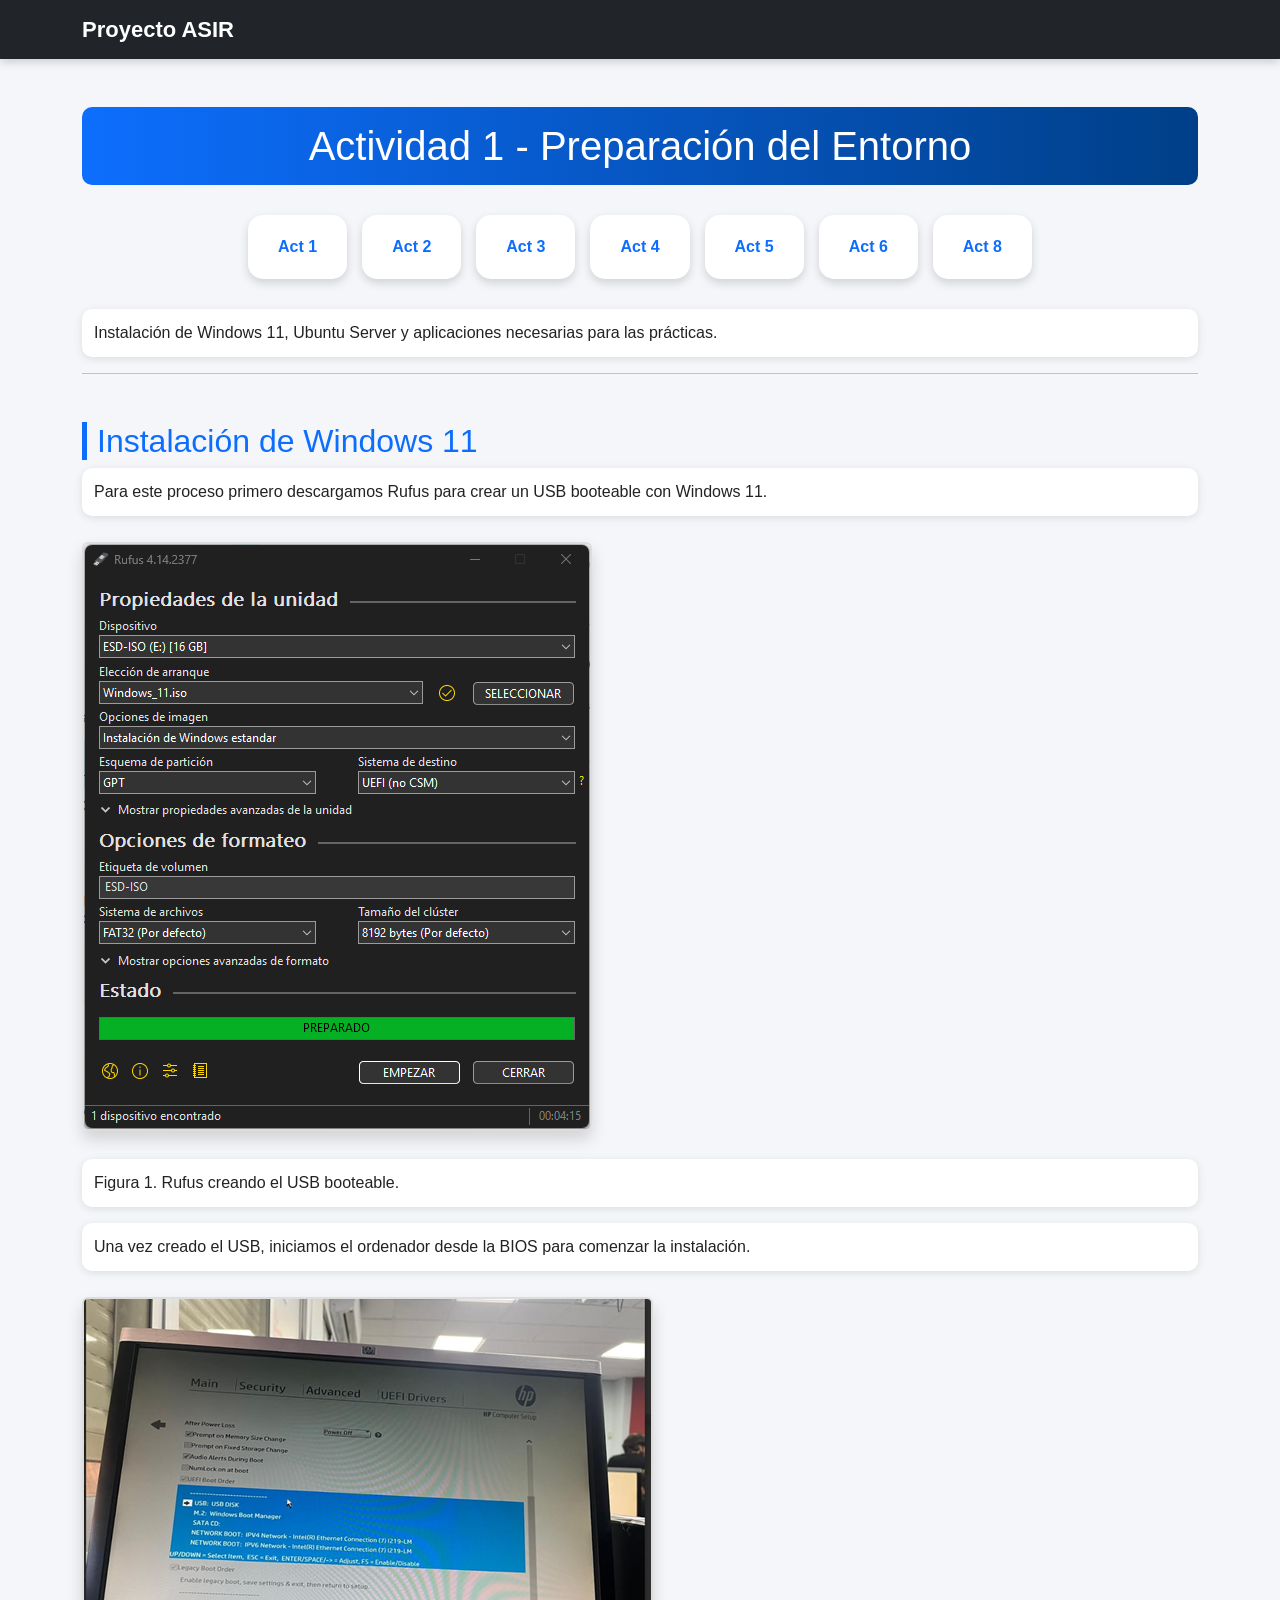
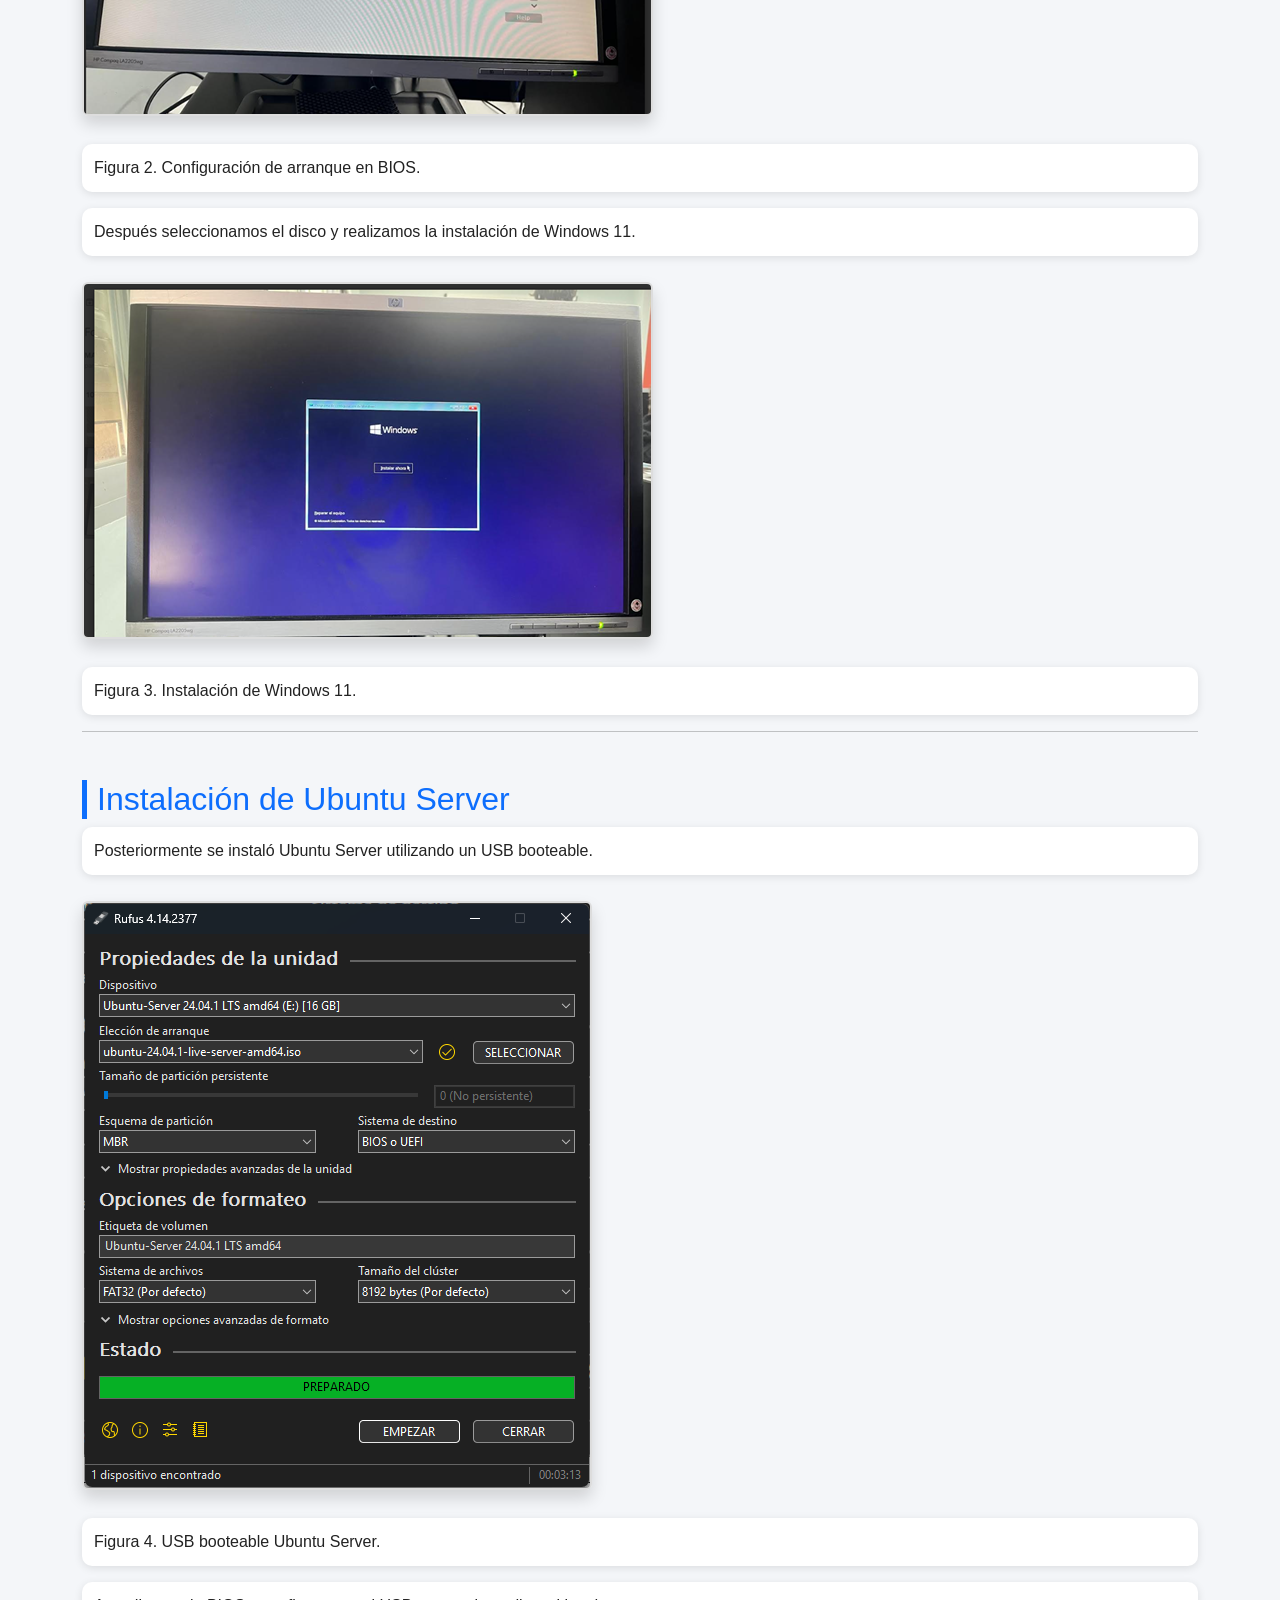
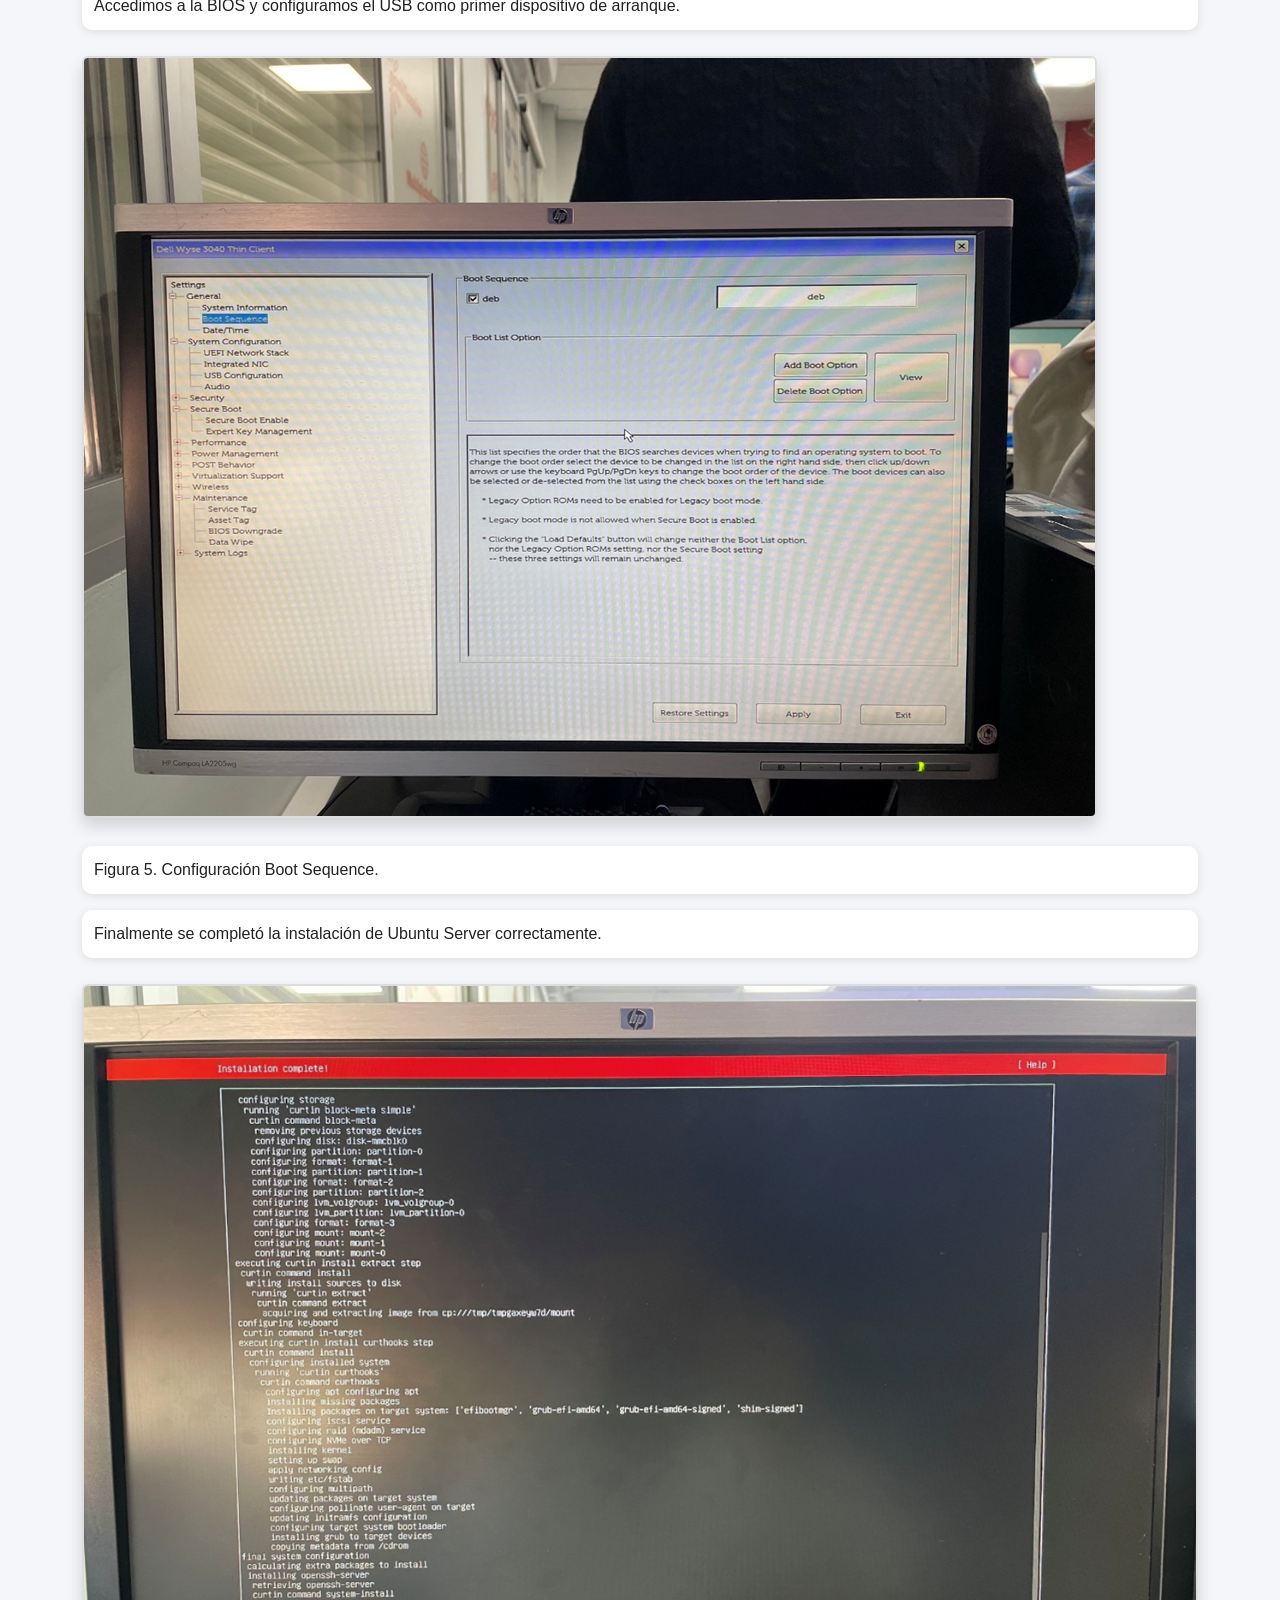
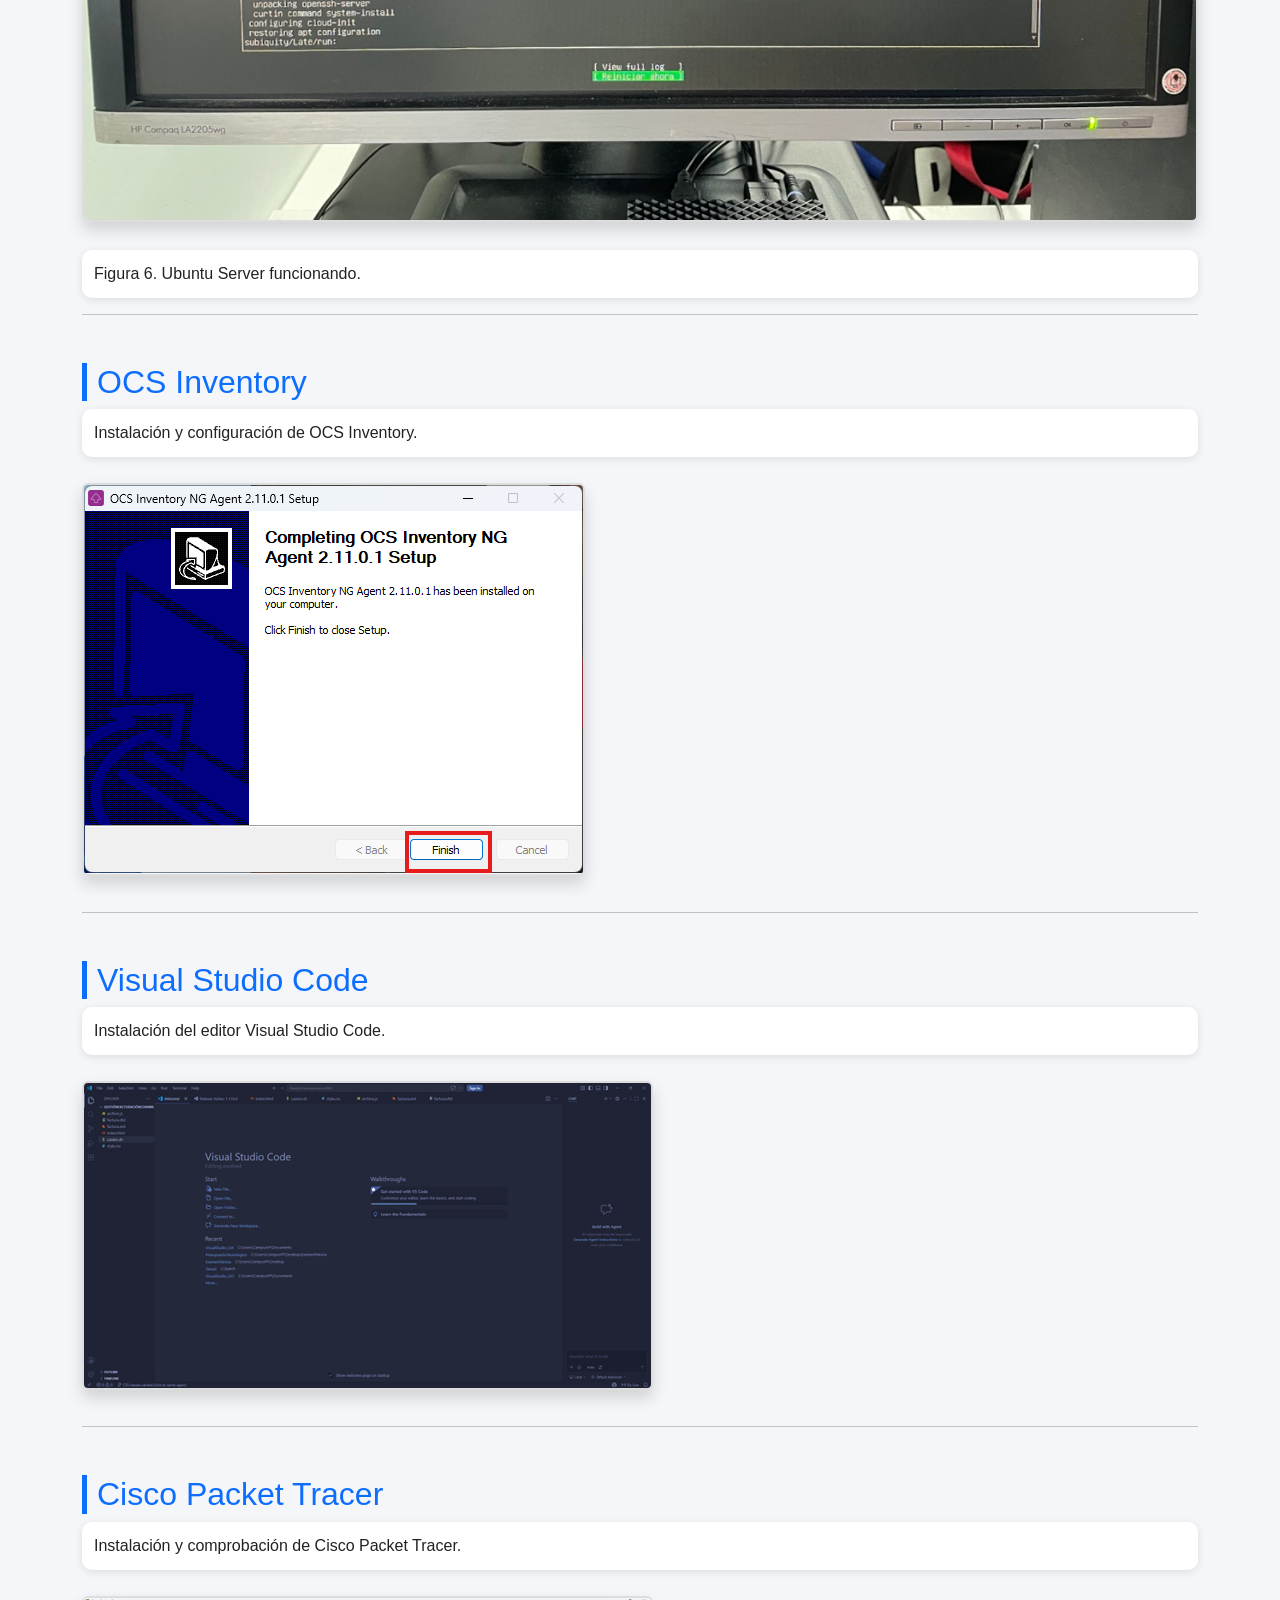
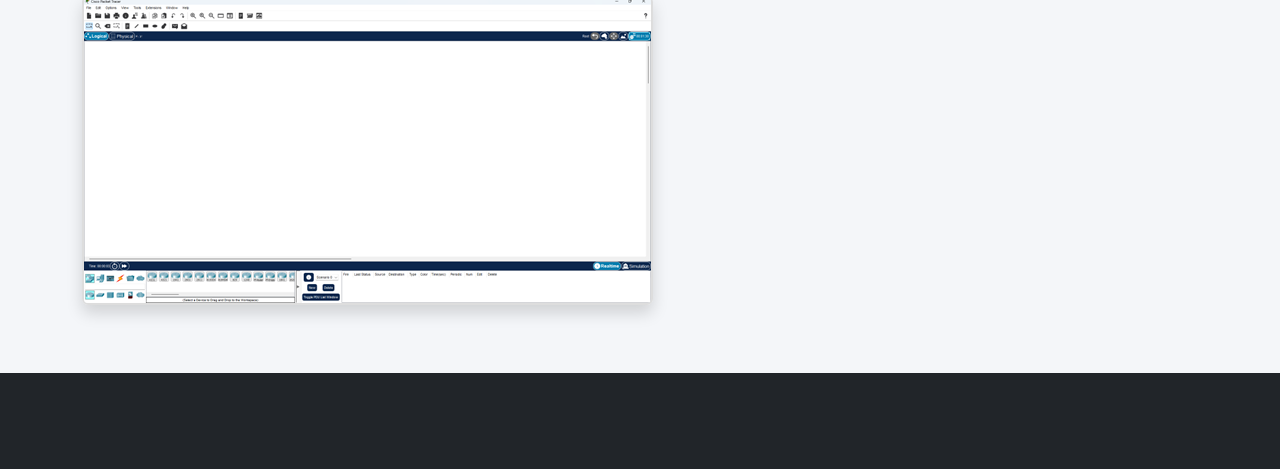
<file: actividad1.html>
<!DOCTYPE html>
<html lang="es">

<head>

<meta charset="UTF-8">
<meta name="viewport" content="width=device-width, initial-scale=1.0">

<title>Actividad 1</title>

<link href="https://cdn.jsdelivr.net/npm/bootstrap@5.3.0/dist/css/bootstrap.min.css" rel="stylesheet">

<link rel="stylesheet" href="style.css">

</head>

<body>

<nav class="navbar navbar-expand-lg navbar-dark bg-dark">

<div class="container">

<a class="navbar-brand" href="index.html">
Proyecto ASIR
</a>

</div>

</nav>

<div class="container mt-5">

<h1 class="mb-4">
Actividad 1 - Preparación del Entorno
</h1>

<div class="menu-actividades">

<a href="actividad1.html">Act 1</a>
<a href="actividad2.html">Act 2</a>
<a href="actividad3.html">Act 3</a>
<a href="actividad4.html">Act 4</a>
<a href="actividad5.html">Act 5</a>
<a href="actividad6.html">Act 6</a>
<a href="actividad8.html">Act 8</a>

</div>

<p>
Instalación de Windows 11, Ubuntu Server y aplicaciones necesarias para las prácticas.
</p>

<hr>

<h2 class="mt-5">
Instalación de Windows 11
</h2>

<p>
Para este proceso primero descargamos Rufus para crear un USB booteable con Windows 11.
</p>

<img src="windows1.png"
class="img-fluid rounded shadow">

<p class="mt-2">
Figura 1. Rufus creando el USB booteable.
</p>

<p>
Una vez creado el USB, iniciamos el ordenador desde la BIOS para comenzar la instalación.
</p>

<img src="windows2.png"
class="img-fluid rounded shadow">

<p class="mt-2">
Figura 2. Configuración de arranque en BIOS.
</p>

<p>
Después seleccionamos el disco y realizamos la instalación de Windows 11.
</p>

<img src="windows3.png"
class="img-fluid rounded shadow">

<p class="mt-2">
Figura 3. Instalación de Windows 11.
</p>

<hr>

<h2 class="mt-5">
Instalación de Ubuntu Server
</h2>

<p>
Posteriormente se instaló Ubuntu Server utilizando un USB booteable.
</p>

<img src="ubuntu1.png"
class="img-fluid rounded shadow">

<p class="mt-2">
Figura 4. USB booteable Ubuntu Server.
</p>

<p>
Accedimos a la BIOS y configuramos el USB como primer dispositivo de arranque.
</p>

<img src="ubuntu2.png"
class="img-fluid rounded shadow">

<p class="mt-2">
Figura 5. Configuración Boot Sequence.
</p>

<p>
Finalmente se completó la instalación de Ubuntu Server correctamente.
</p>

<img src="ubuntu3.png"
class="img-fluid rounded shadow">

<p class="mt-2">
Figura 6. Ubuntu Server funcionando.
</p>

<hr>

<h2 class="mt-5">
OCS Inventory
</h2>

<p>
Instalación y configuración de OCS Inventory.
</p>

<img src="ocs1.png"
class="img-fluid rounded shadow">

<hr>

<h2 class="mt-5">
Visual Studio Code
</h2>

<p>
Instalación del editor Visual Studio Code.
</p>

<img src="vscode1.png"
class="img-fluid rounded shadow">

<hr>

<h2 class="mt-5">
Cisco Packet Tracer
</h2>

<p>
Instalación y comprobación de Cisco Packet Tracer.
</p>

<img src="packet1.png"
class="img-fluid rounded shadow">

</div>

<footer class="bg-dark text-white text-center p-3 mt-5">

<p>
Marcos Calvo Campos - 1º ASIR
</p>

</footer>

<script src="script.js"></script>

<script src="https://cdn.jsdelivr.net/npm/bootstrap@5.3.0/dist/js/bootstrap.bundle.min.js"></script>

</body>

</html>
</file>
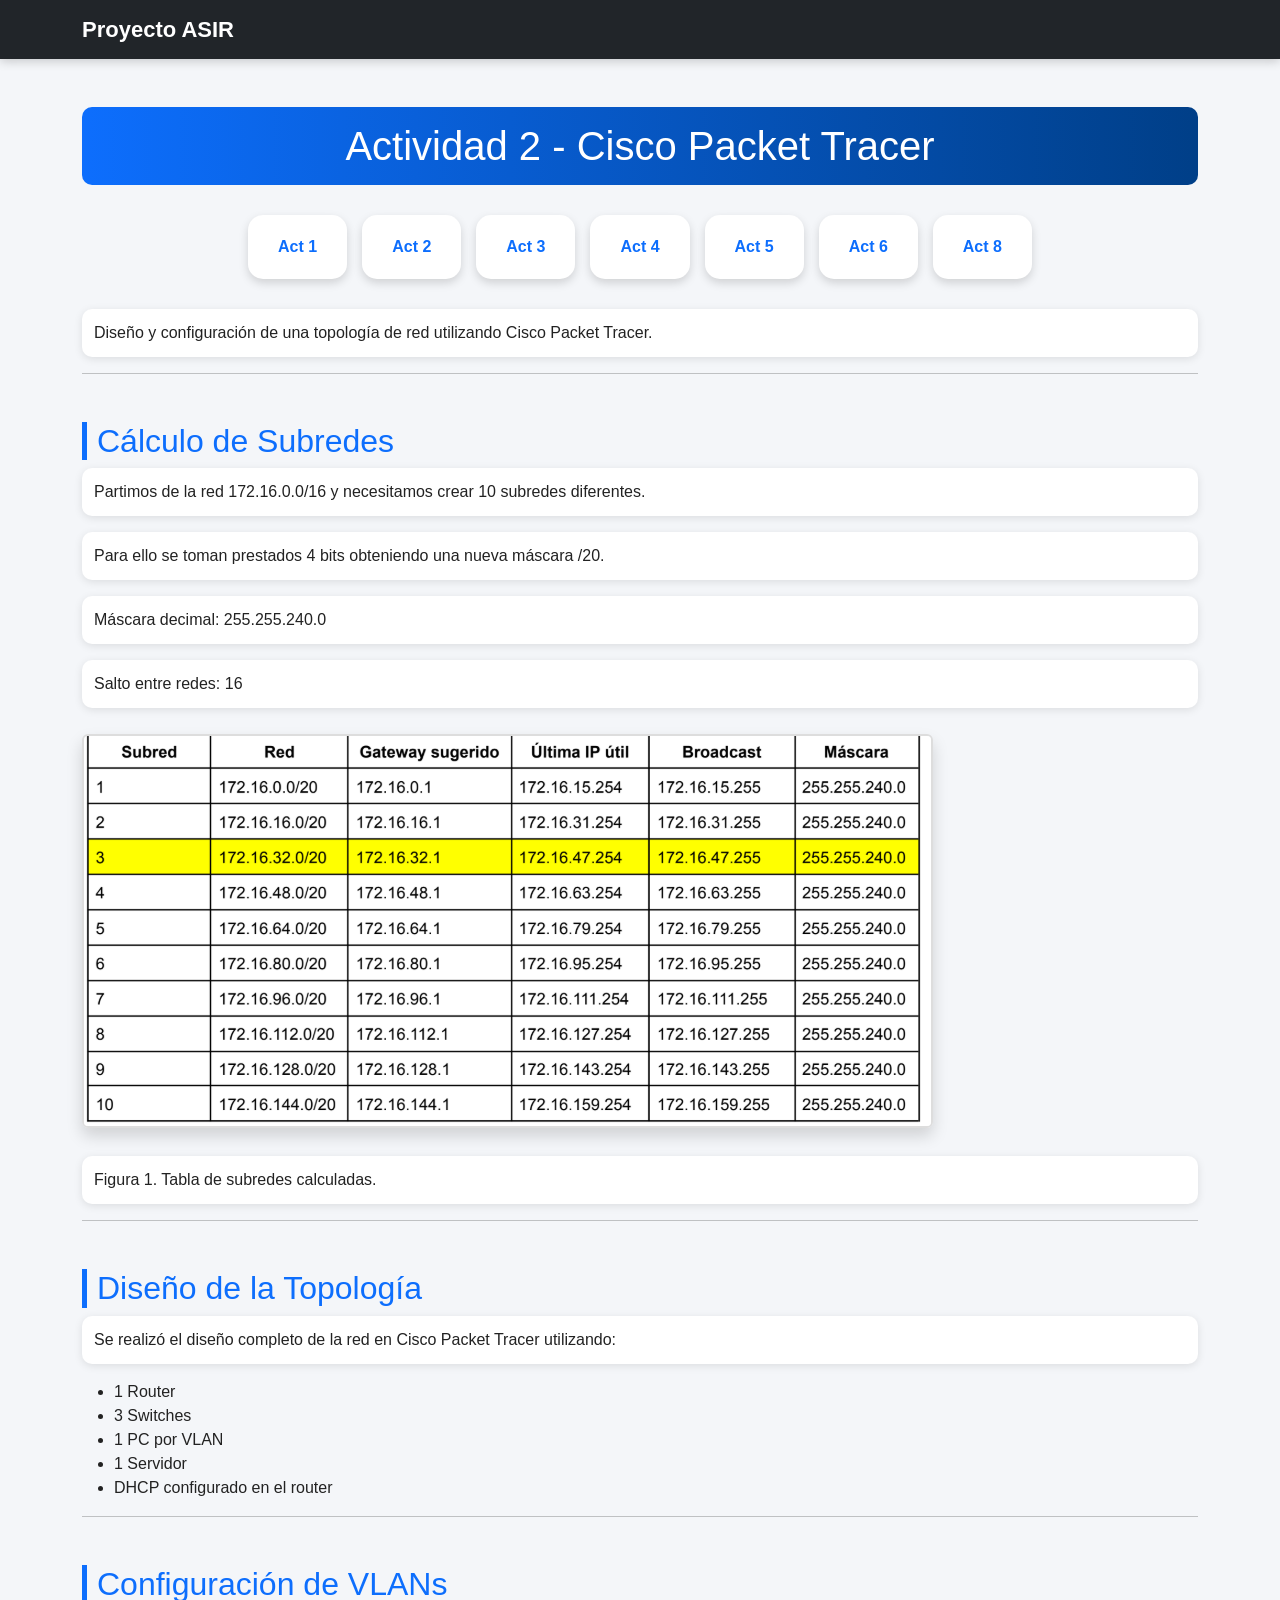
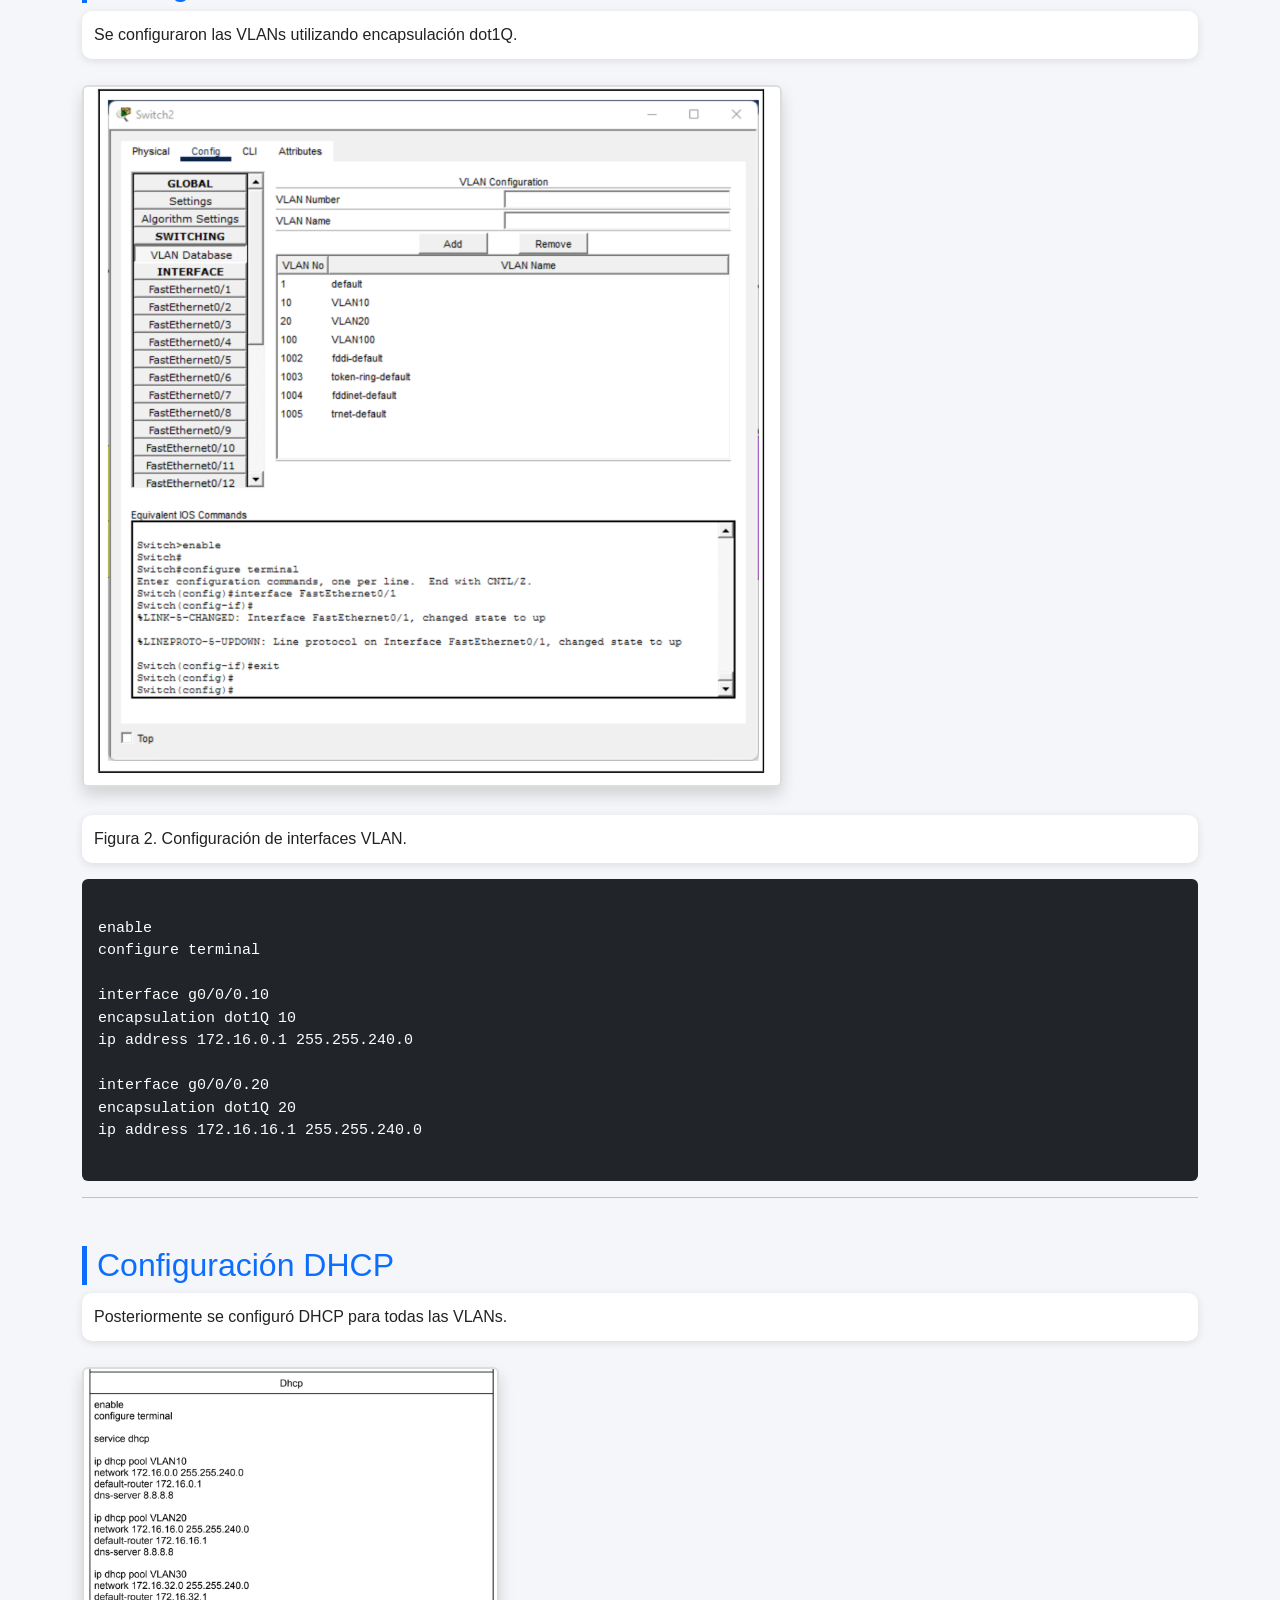
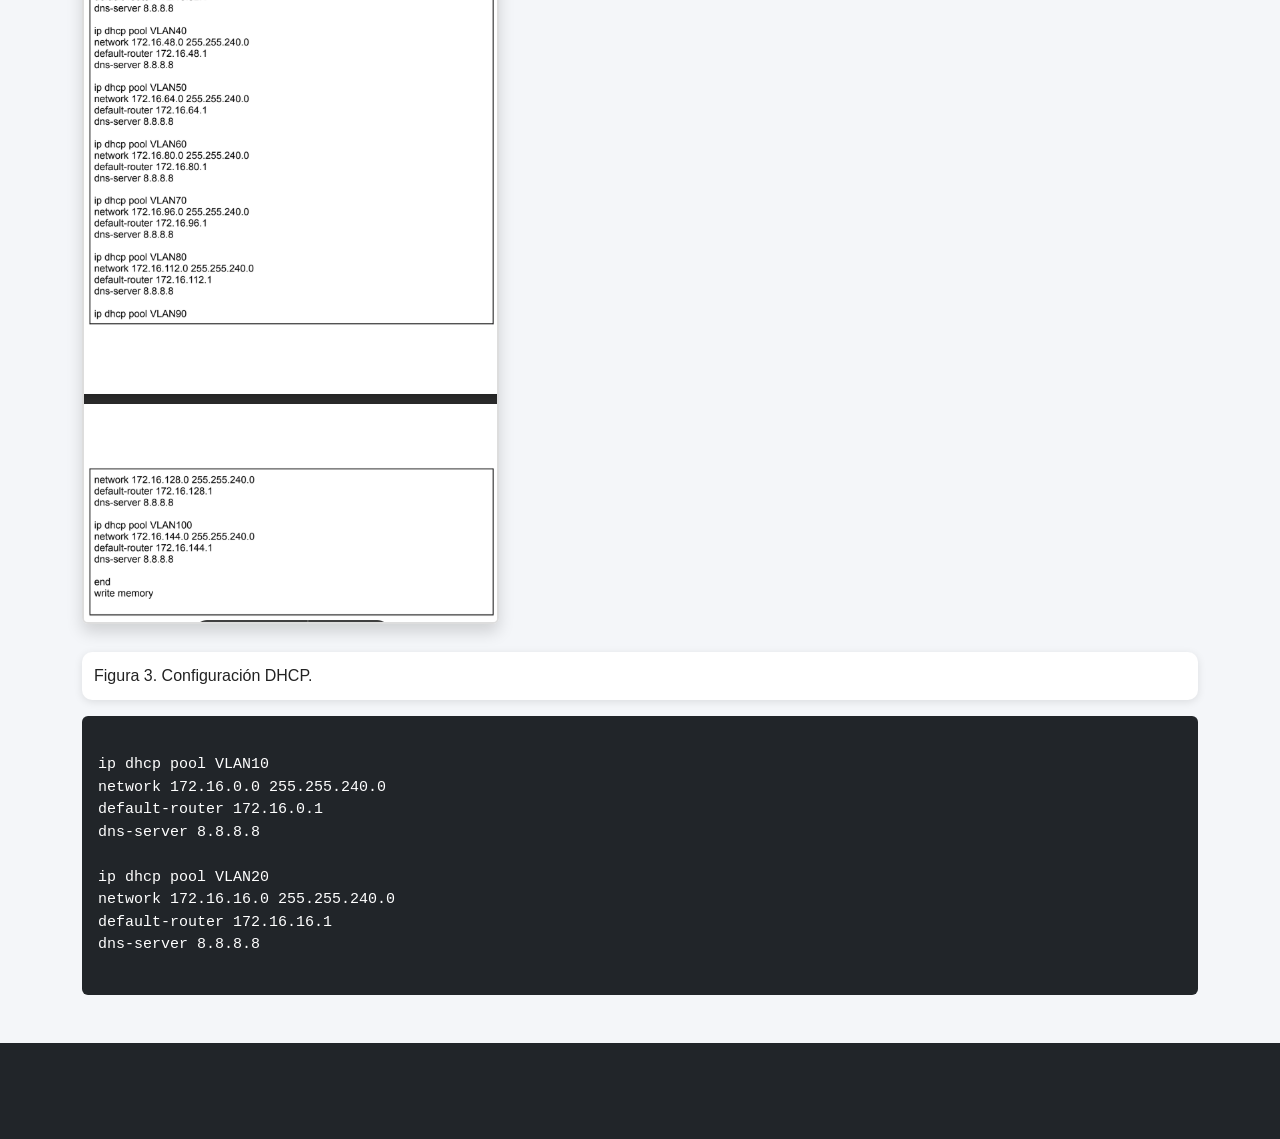
<file: actividad2.html>
<!DOCTYPE html>
<html lang="es">

<head>

<meta charset="UTF-8">
<meta name="viewport" content="width=device-width, initial-scale=1.0">

<title>Actividad 2</title>

<link href="https://cdn.jsdelivr.net/npm/bootstrap@5.3.0/dist/css/bootstrap.min.css" rel="stylesheet">

<link rel="stylesheet" href="style.css">

</head>

<body>

<nav class="navbar navbar-expand-lg navbar-dark bg-dark">

<div class="container">

<a class="navbar-brand" href="index.html">
Proyecto ASIR
</a>

</div>

</nav>

<div class="container mt-5">

<h1 class="mb-4">
Actividad 2 - Cisco Packet Tracer
</h1>

<div class="menu-actividades">

<a href="actividad1.html">Act 1</a>
<a href="actividad2.html">Act 2</a>
<a href="actividad3.html">Act 3</a>
<a href="actividad4.html">Act 4</a>
<a href="actividad5.html">Act 5</a>
<a href="actividad6.html">Act 6</a>
<a href="actividad8.html">Act 8</a>

</div>

<p>
Diseño y configuración de una topología de red utilizando Cisco Packet Tracer.
</p>

<hr>

<h2 class="mt-5">
Cálculo de Subredes
</h2>

<p>
Partimos de la red 172.16.0.0/16 y necesitamos crear 10 subredes diferentes.
</p>

<p>
Para ello se toman prestados 4 bits obteniendo una nueva máscara /20.
</p>

<p>
Máscara decimal: 255.255.240.0
</p>

<p>
Salto entre redes: 16
</p>

<img src="subredes1.png"
class="img-fluid rounded shadow">

<p class="mt-2">
Figura 1. Tabla de subredes calculadas.
</p>

<hr>

<h2 class="mt-5">
Diseño de la Topología
</h2>

<p>
Se realizó el diseño completo de la red en Cisco Packet Tracer utilizando:
</p>

<ul>

<li>1 Router</li>
<li>3 Switches</li>
<li>1 PC por VLAN</li>
<li>1 Servidor</li>
<li>DHCP configurado en el router</li>

</ul>

<hr>

<h2 class="mt-5">
Configuración de VLANs
</h2>

<p>
Se configuraron las VLANs utilizando encapsulación dot1Q.
</p>

<img src="vlan1.png"
class="img-fluid rounded shadow">

<p class="mt-2">
Figura 2. Configuración de interfaces VLAN.
</p>

<pre class="bg-dark text-white p-3 rounded">

enable
configure terminal

interface g0/0/0.10
encapsulation dot1Q 10
ip address 172.16.0.1 255.255.240.0

interface g0/0/0.20
encapsulation dot1Q 20
ip address 172.16.16.1 255.255.240.0

</pre>

<hr>

<h2 class="mt-5">
Configuración DHCP
</h2>

<p>
Posteriormente se configuró DHCP para todas las VLANs.
</p>

<img src="dhcp1.png"
class="img-fluid rounded shadow">

<p class="mt-2">
Figura 3. Configuración DHCP.
</p>

<pre class="bg-dark text-white p-3 rounded">

ip dhcp pool VLAN10
network 172.16.0.0 255.255.240.0
default-router 172.16.0.1
dns-server 8.8.8.8

ip dhcp pool VLAN20
network 172.16.16.0 255.255.240.0
default-router 172.16.16.1
dns-server 8.8.8.8

</pre>

</div>

<footer class="bg-dark text-white text-center p-3 mt-5">

<p>
Marcos Calvo Campos - 1º ASIR
</p>

</footer>

<script src="script.js"></script>

<script src="https://cdn.jsdelivr.net/npm/bootstrap@5.3.0/dist/js/bootstrap.bundle.min.js"></script>

</body>

</html>
</file>
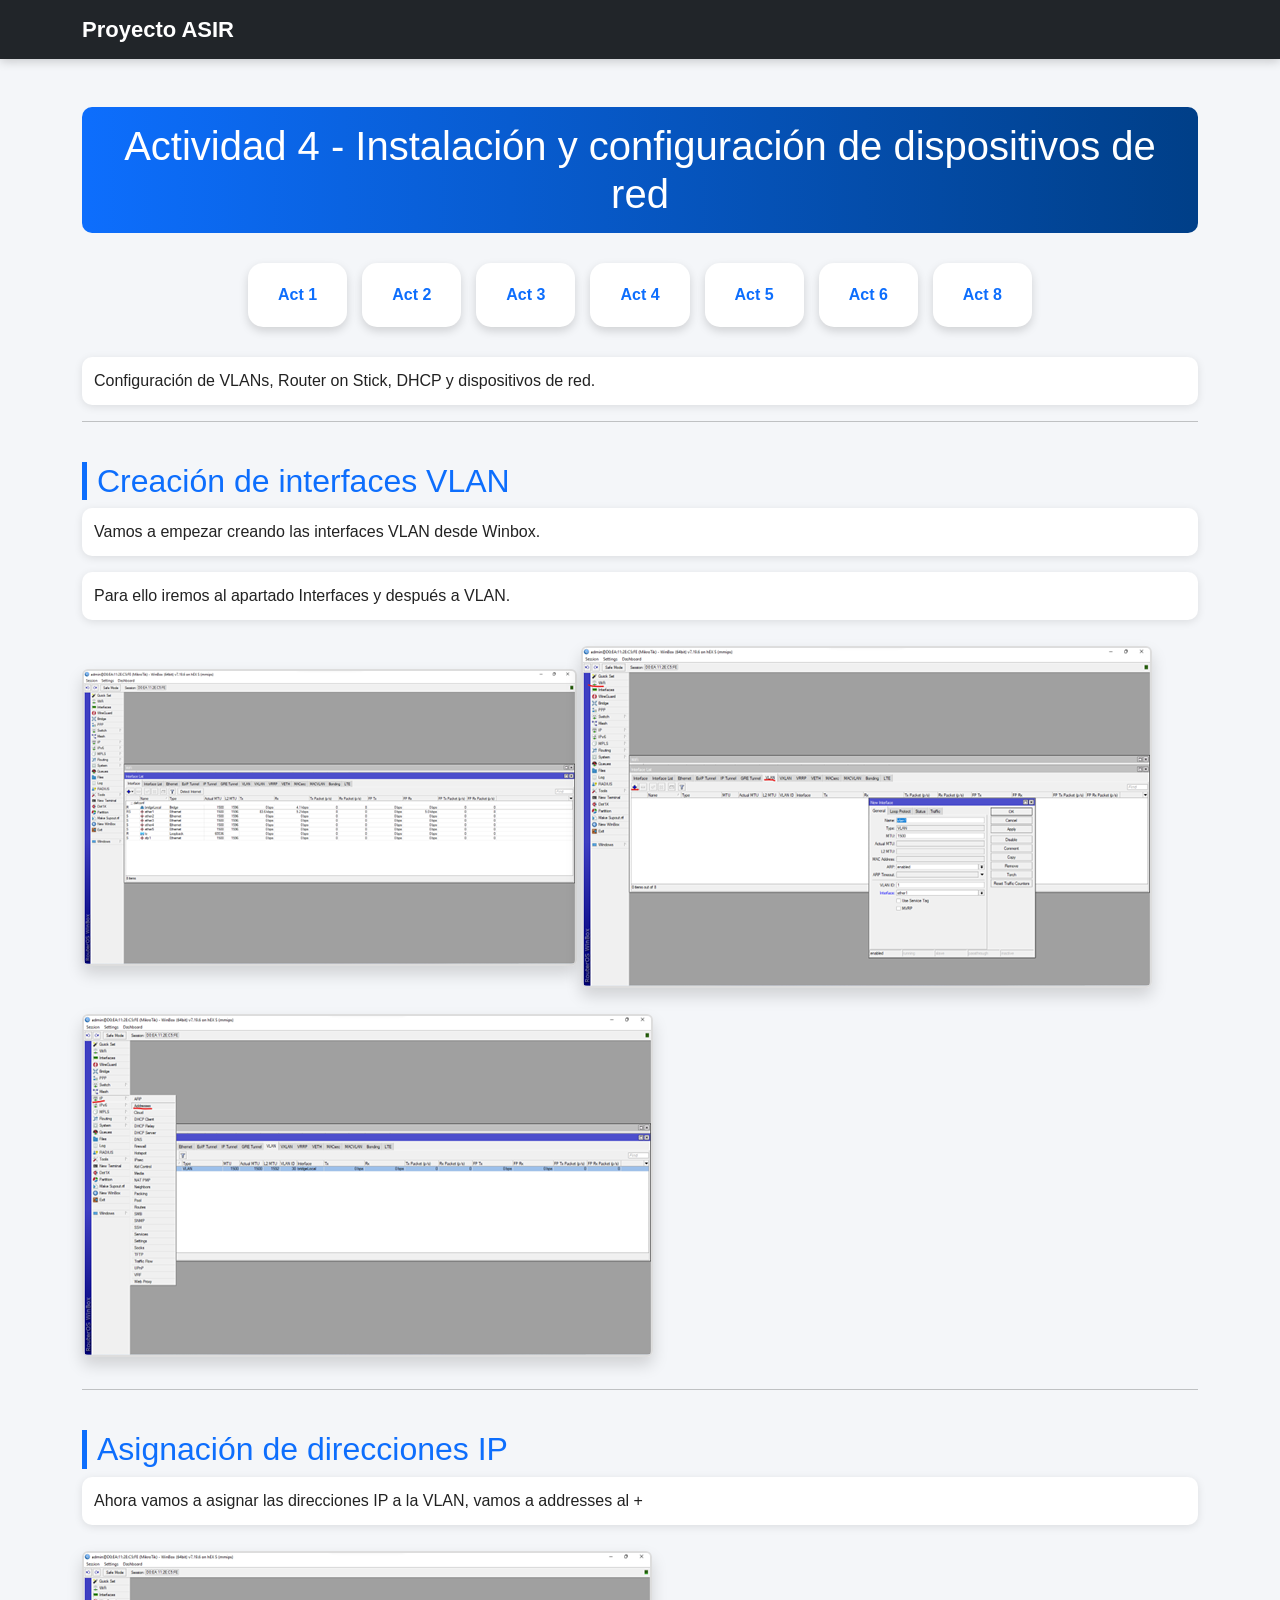
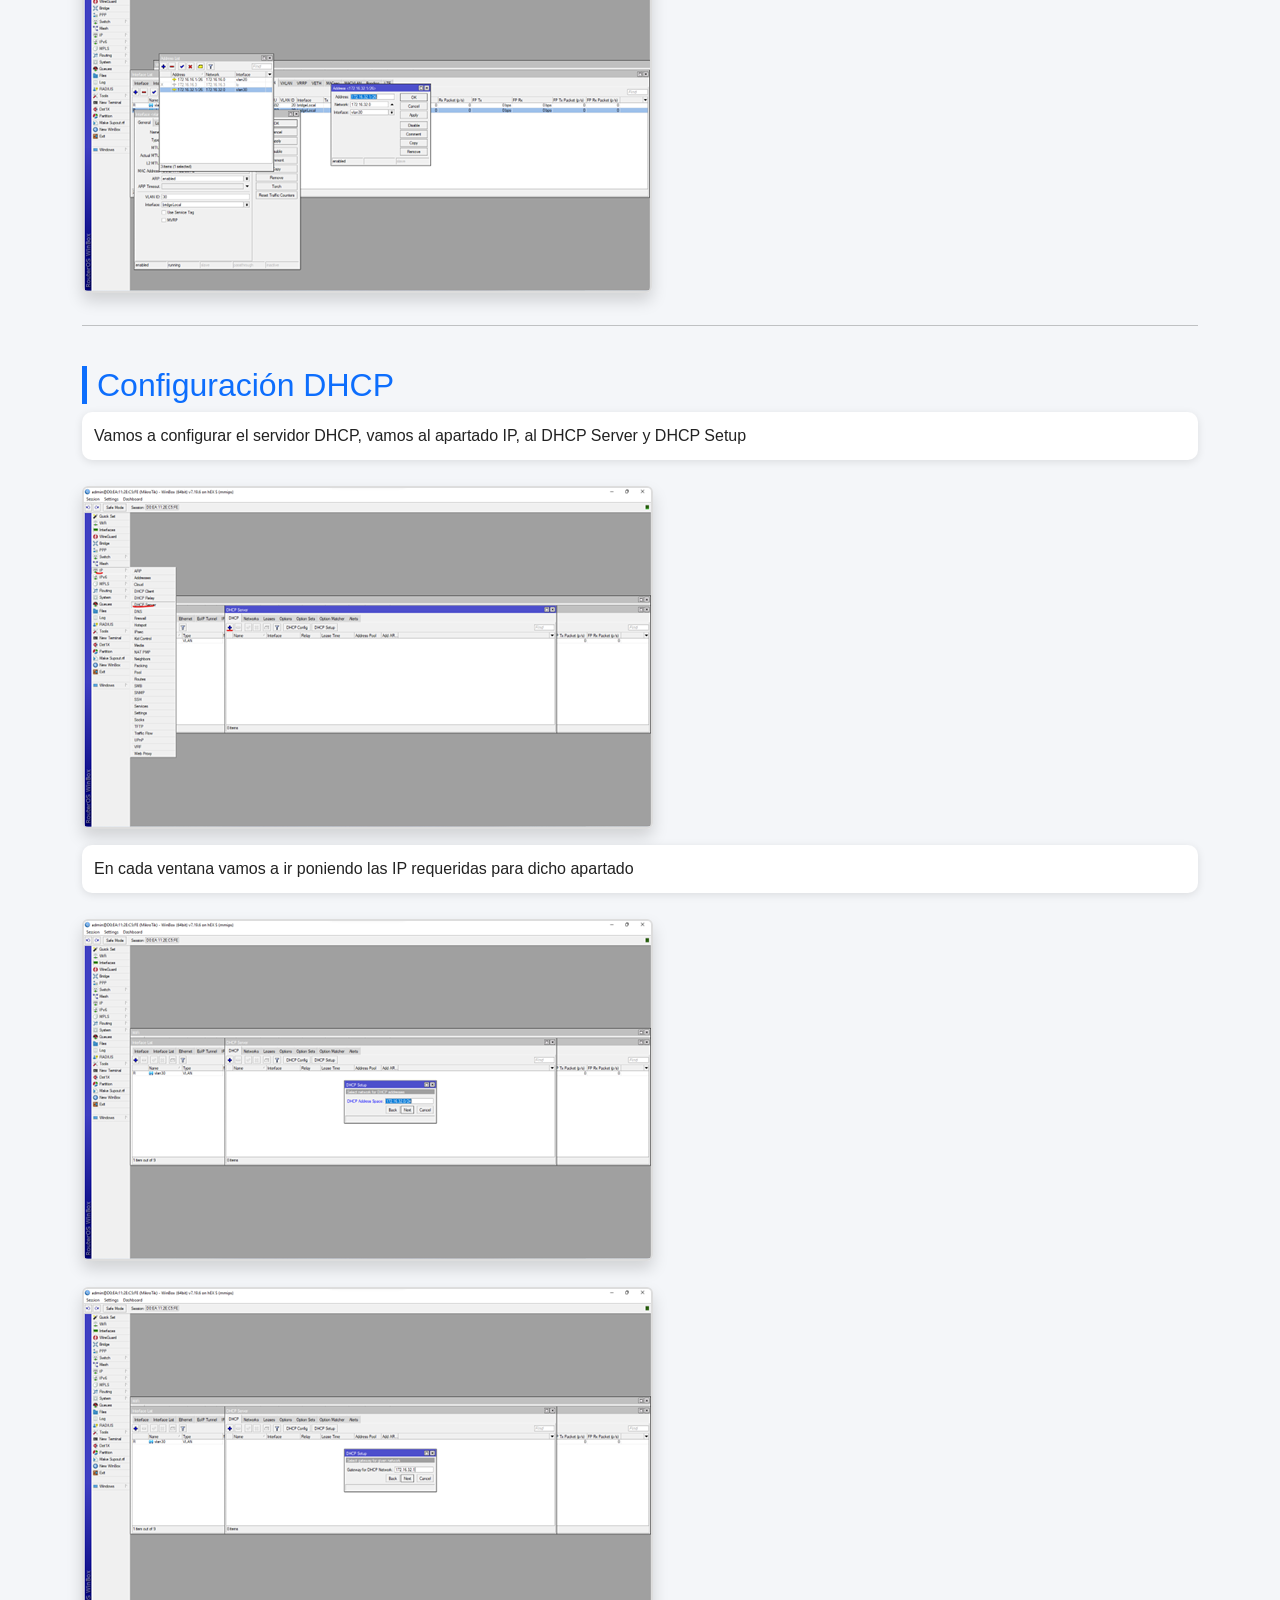
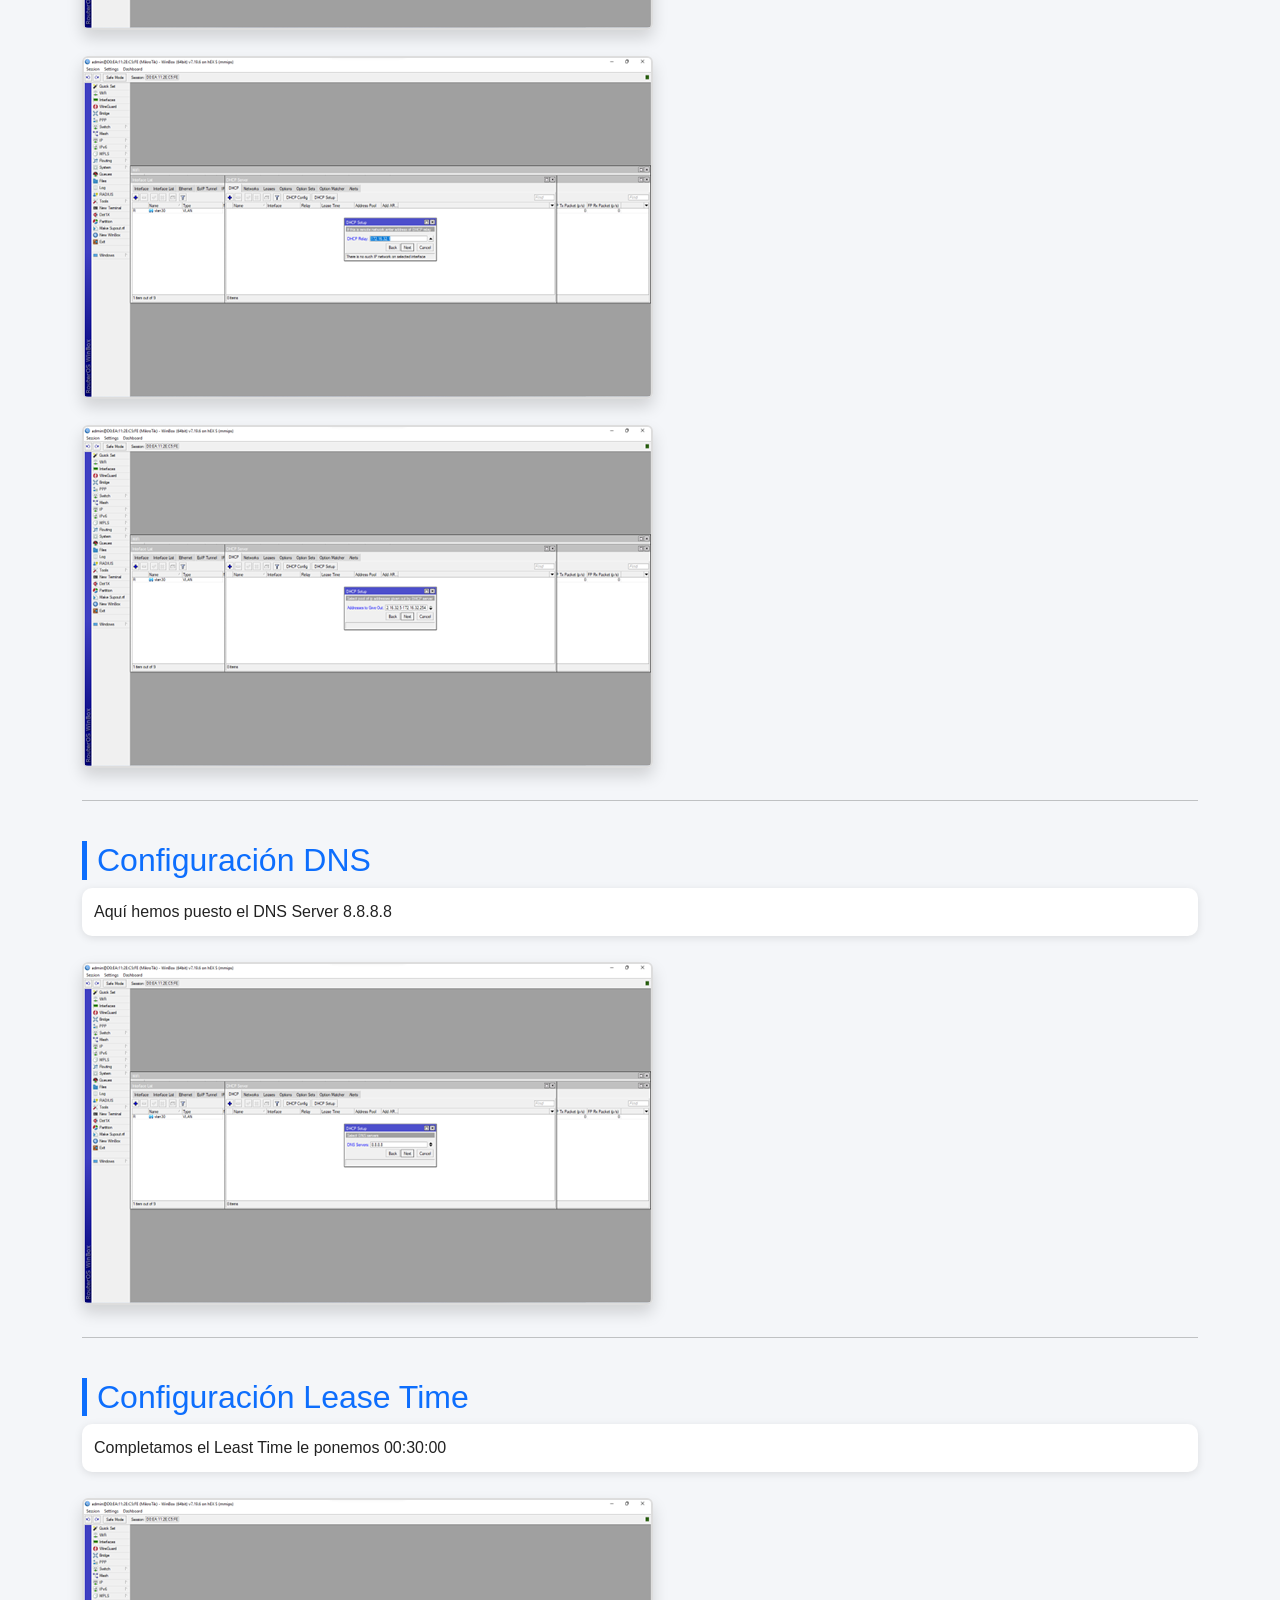
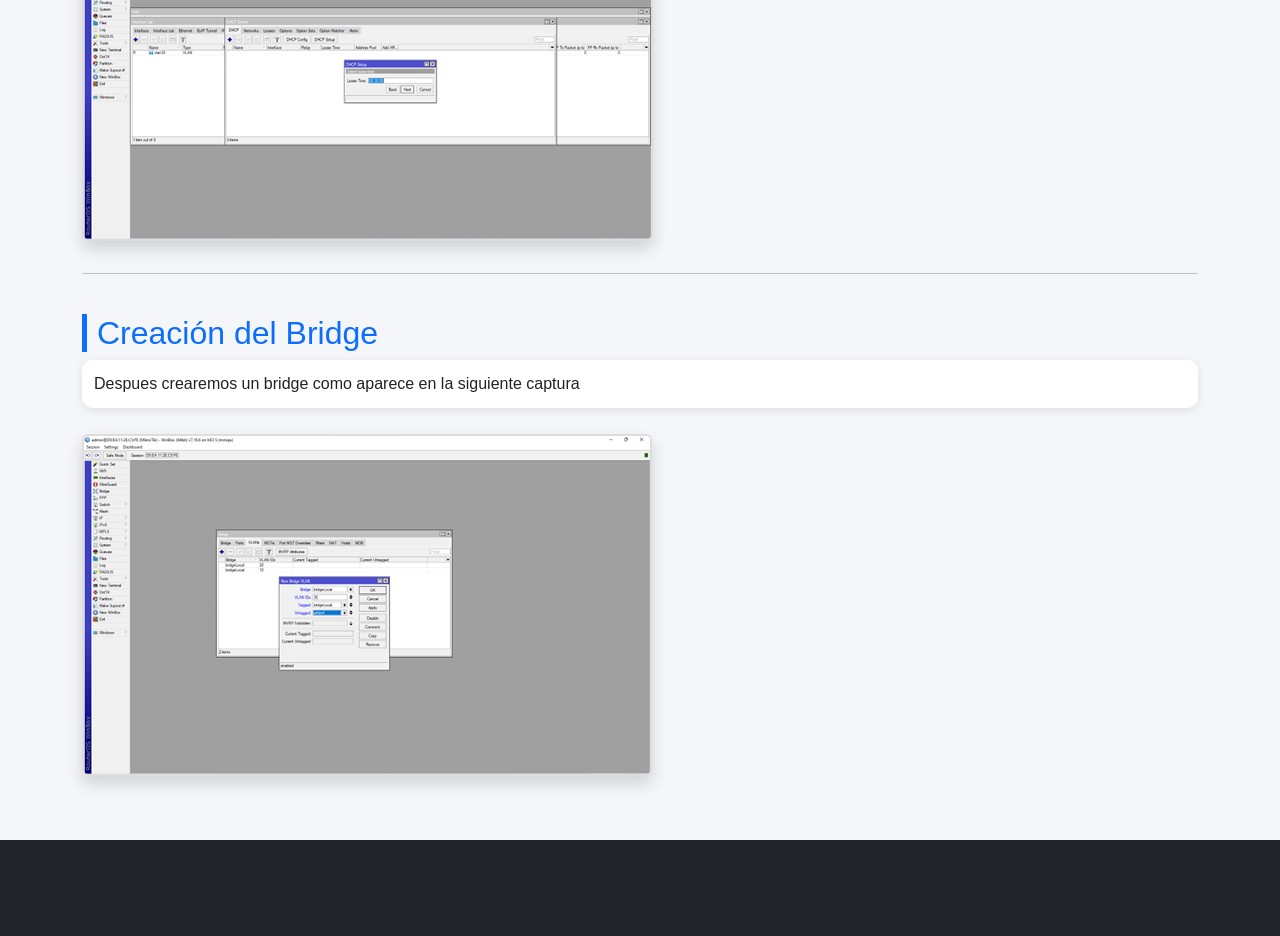
<file: actividad4.html>
<!DOCTYPE html>
<html lang="es">

<head>

<meta charset="UTF-8">
<meta name="viewport" content="width=device-width, initial-scale=1.0">

<title>Actividad 4</title>

<link href="https://cdn.jsdelivr.net/npm/bootstrap@5.3.0/dist/css/bootstrap.min.css" rel="stylesheet">

<link rel="stylesheet" href="style.css">

</head>

<body>

<nav class="navbar navbar-expand-lg navbar-dark bg-dark">

<div class="container">

<a class="navbar-brand" href="index.html">
Proyecto ASIR
</a>

</div>

</nav>

<div class="container mt-5">

<h1 class="mb-4">
Actividad 4 - Instalación y configuración de dispositivos de red
</h1>

<div class="menu-actividades">

<a href="actividad1.html">Act 1</a>
<a href="actividad2.html">Act 2</a>
<a href="actividad3.html">Act 3</a>
<a href="actividad4.html">Act 4</a>
<a href="actividad5.html">Act 5</a>
<a href="actividad6.html">Act 6</a>
<a href="actividad8.html">Act 8</a>

</div>

<p>
Configuración de VLANs, Router on Stick, DHCP y dispositivos de red.
</p>

<hr>

<h2>
Creación de interfaces VLAN
</h2>

<p>
Vamos a empezar creando las interfaces VLAN desde Winbox.
</p>

<p>
Para ello iremos al apartado Interfaces y después a VLAN.
</p>

<img src="mikrotik_vlan1.png" class="img-fluid rounded shadow mb-3">

<img src="mikrotik_vlan2.png" class="img-fluid rounded shadow mb-3">

<img src="mikrotik_vlan3.png" class="img-fluid rounded shadow mb-3">

<hr>

<h2>
Asignación de direcciones IP
</h2>

<p>
Ahora vamos a asignar las direcciones IP a la VLAN, vamos a addresses al +
</p>

<img src="addresses1.png" class="img-fluid rounded shadow mb-3">

<hr>

<h2>
Configuración DHCP
</h2>

<p>
Vamos a configurar el servidor DHCP, vamos al apartado IP, al DHCP Server y DHCP Setup
</p>

<img src="serverdhcp1.png" class="img-fluid rounded shadow mb-3">

<p>
En cada ventana vamos a ir poniendo las IP requeridas para dicho apartado
</p>

<img src="configip1.png" class="img-fluid rounded shadow mb-3">

<img src="configip2.png" class="img-fluid rounded shadow mb-3">

<img src="configip3.png" class="img-fluid rounded shadow mb-3">

<img src="configip4.png" class="img-fluid rounded shadow mb-3">

<hr>

<h2>
Configuración DNS
</h2>

<p>
Aquí hemos puesto el DNS Server 8.8.8.8
</p>

<img src="dnsserver1.png" class="img-fluid rounded shadow mb-3">

<hr>

<h2>
Configuración Lease Time
</h2>

<p>
Completamos el Least Time le ponemos 00:30:00
</p>

<img src="leasetime1.png" class="img-fluid rounded shadow mb-3">

<hr>

<h2>
Creación del Bridge
</h2>

<p>
Despues crearemos un bridge como aparece en la siguiente captura
</p>

<img src="bridgefinal1.png" class="img-fluid rounded shadow mb-3">

</div>

<footer class="bg-dark text-white text-center p-3 mt-5">

<p>
Pablo Martin Romo - 1º ASIR
</p>

</footer>

<script src="script.js"></script>

<script src="https://cdn.jsdelivr.net/npm/bootstrap@5.3.0/dist/js/bootstrap.bundle.min.js"></script>

</body>

</html>
</file>
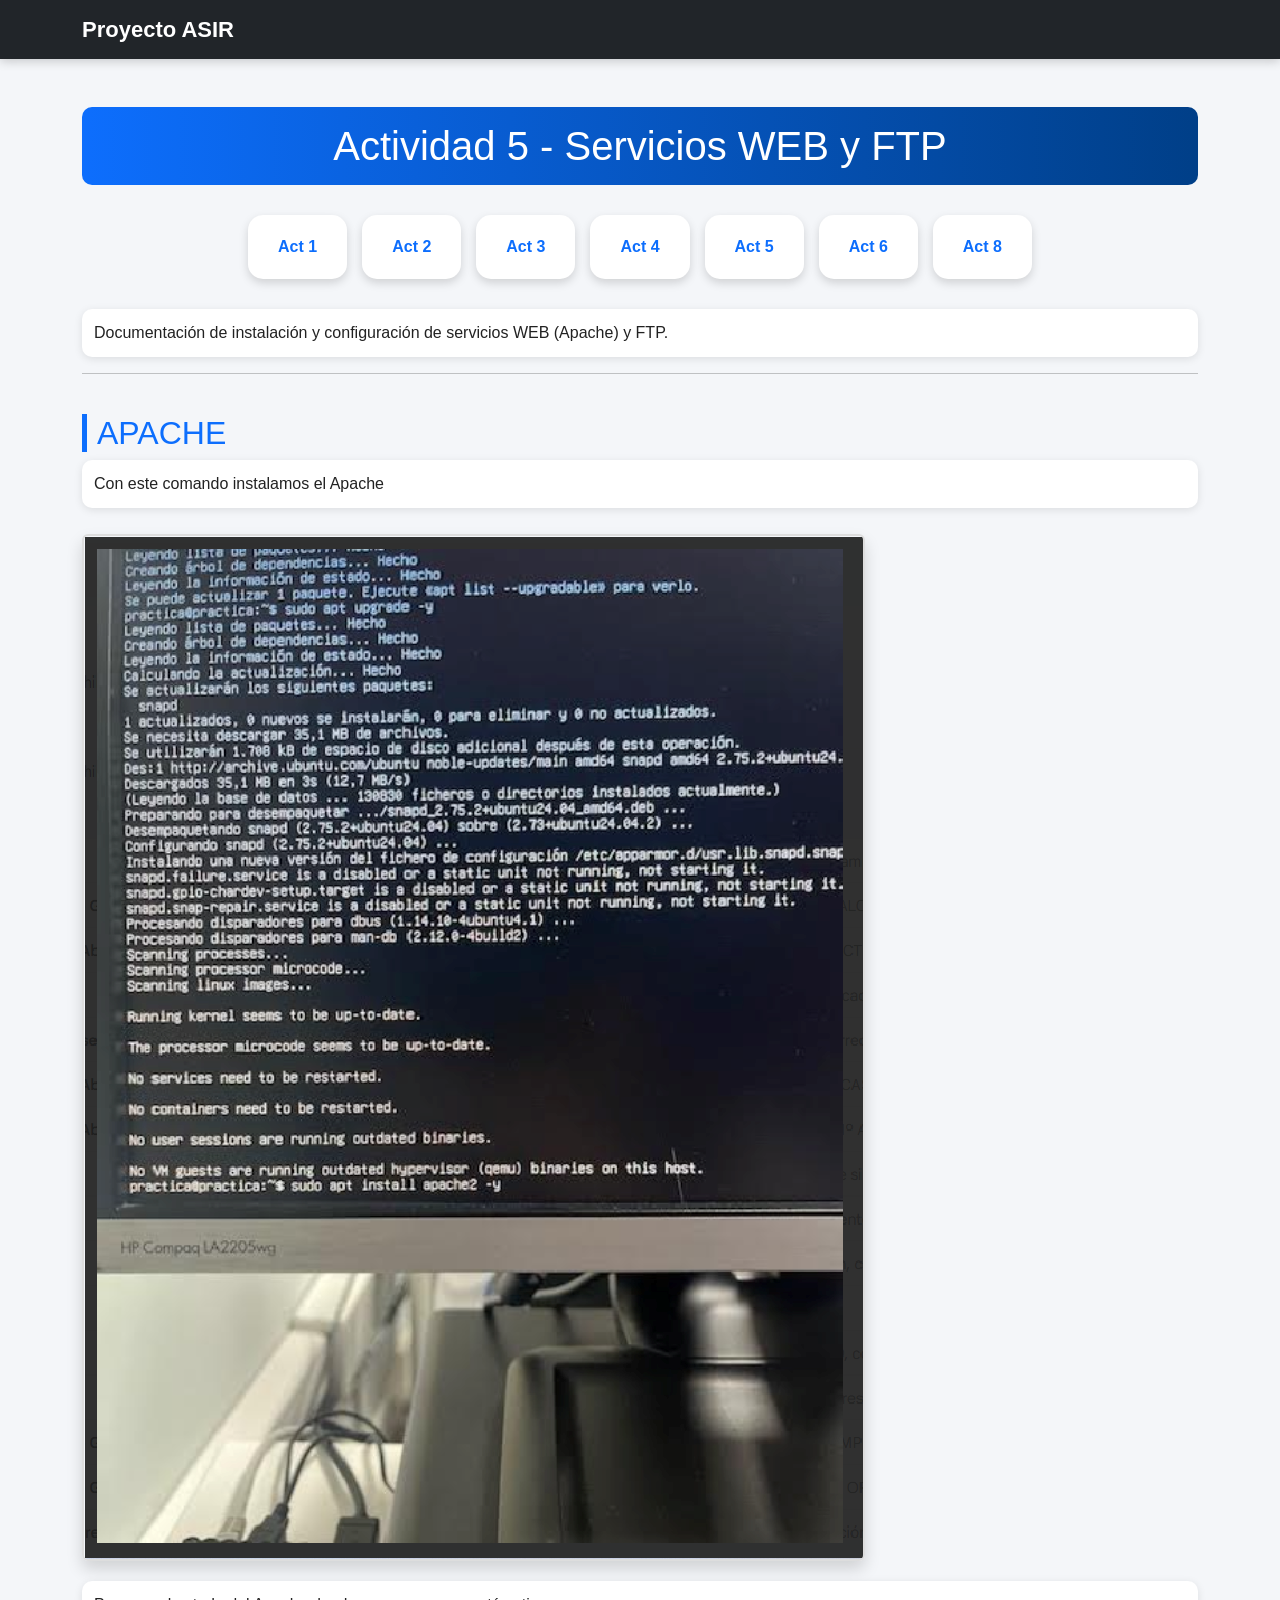
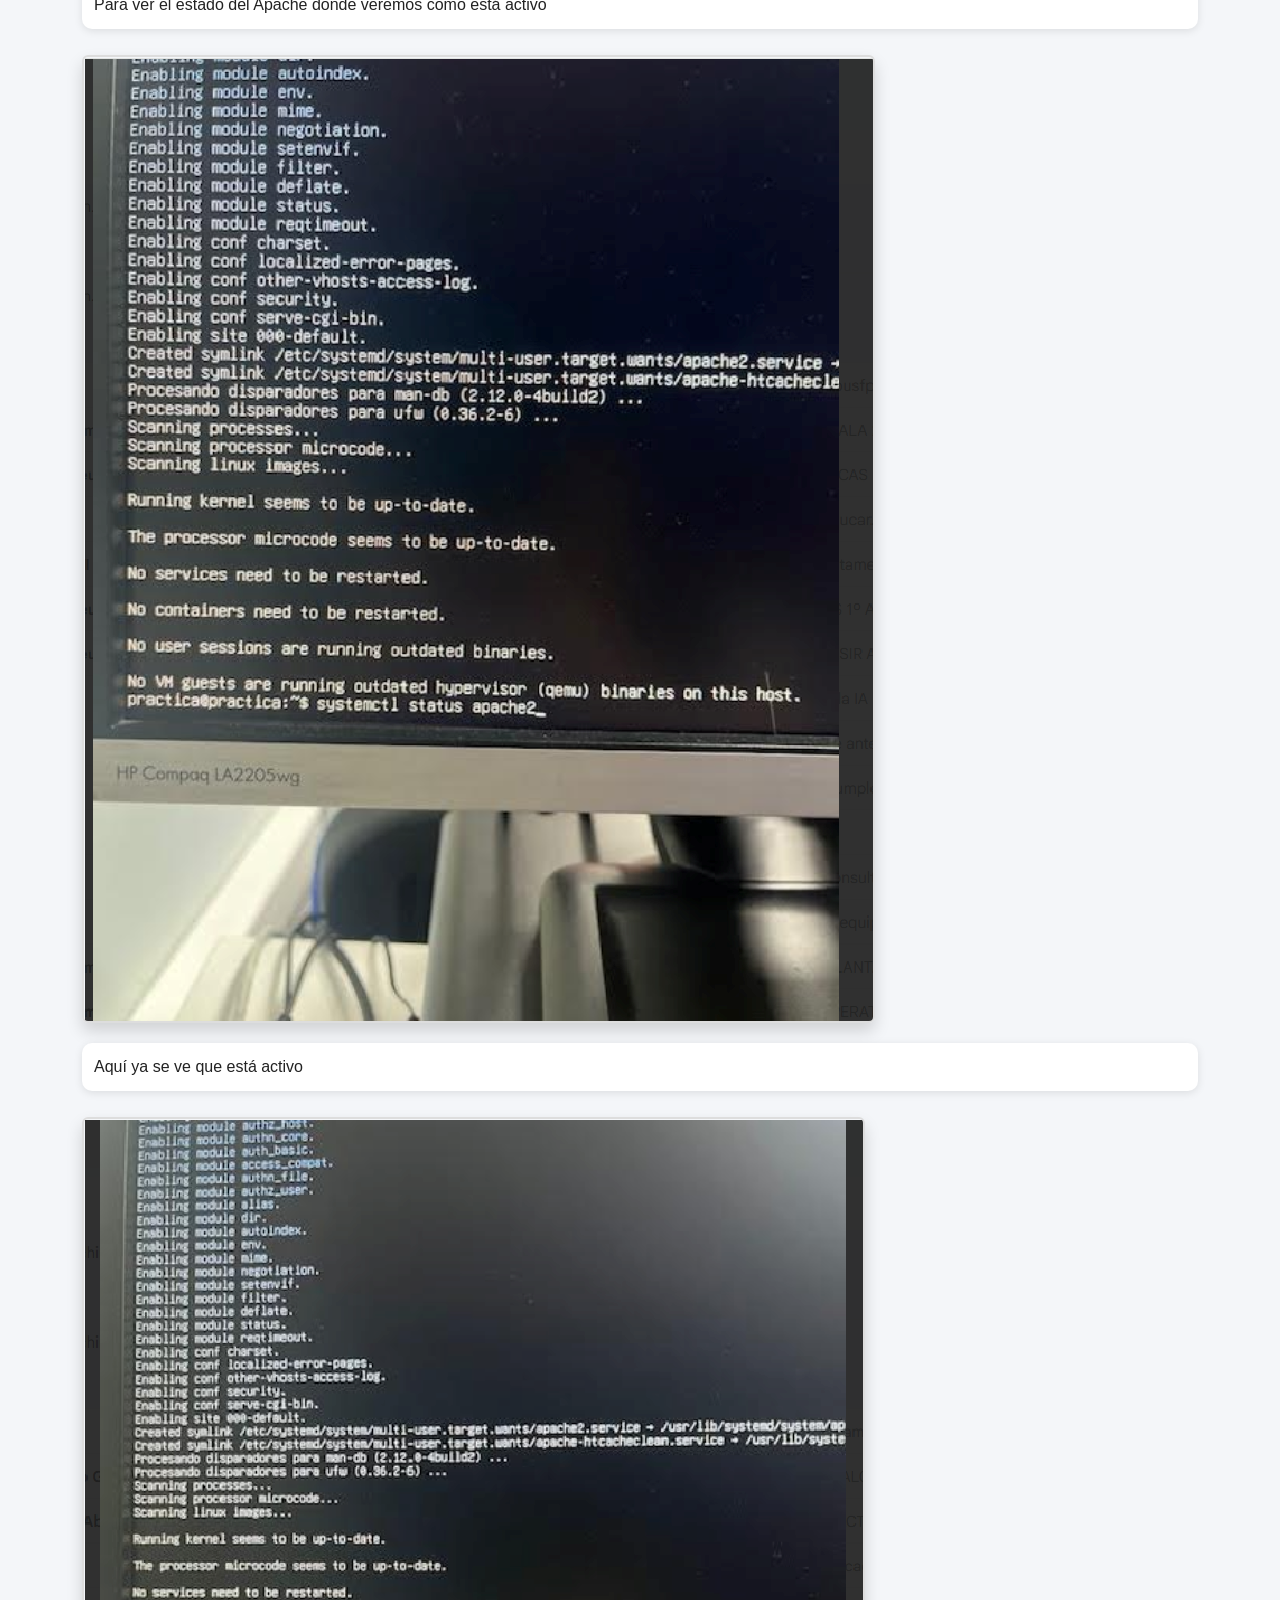
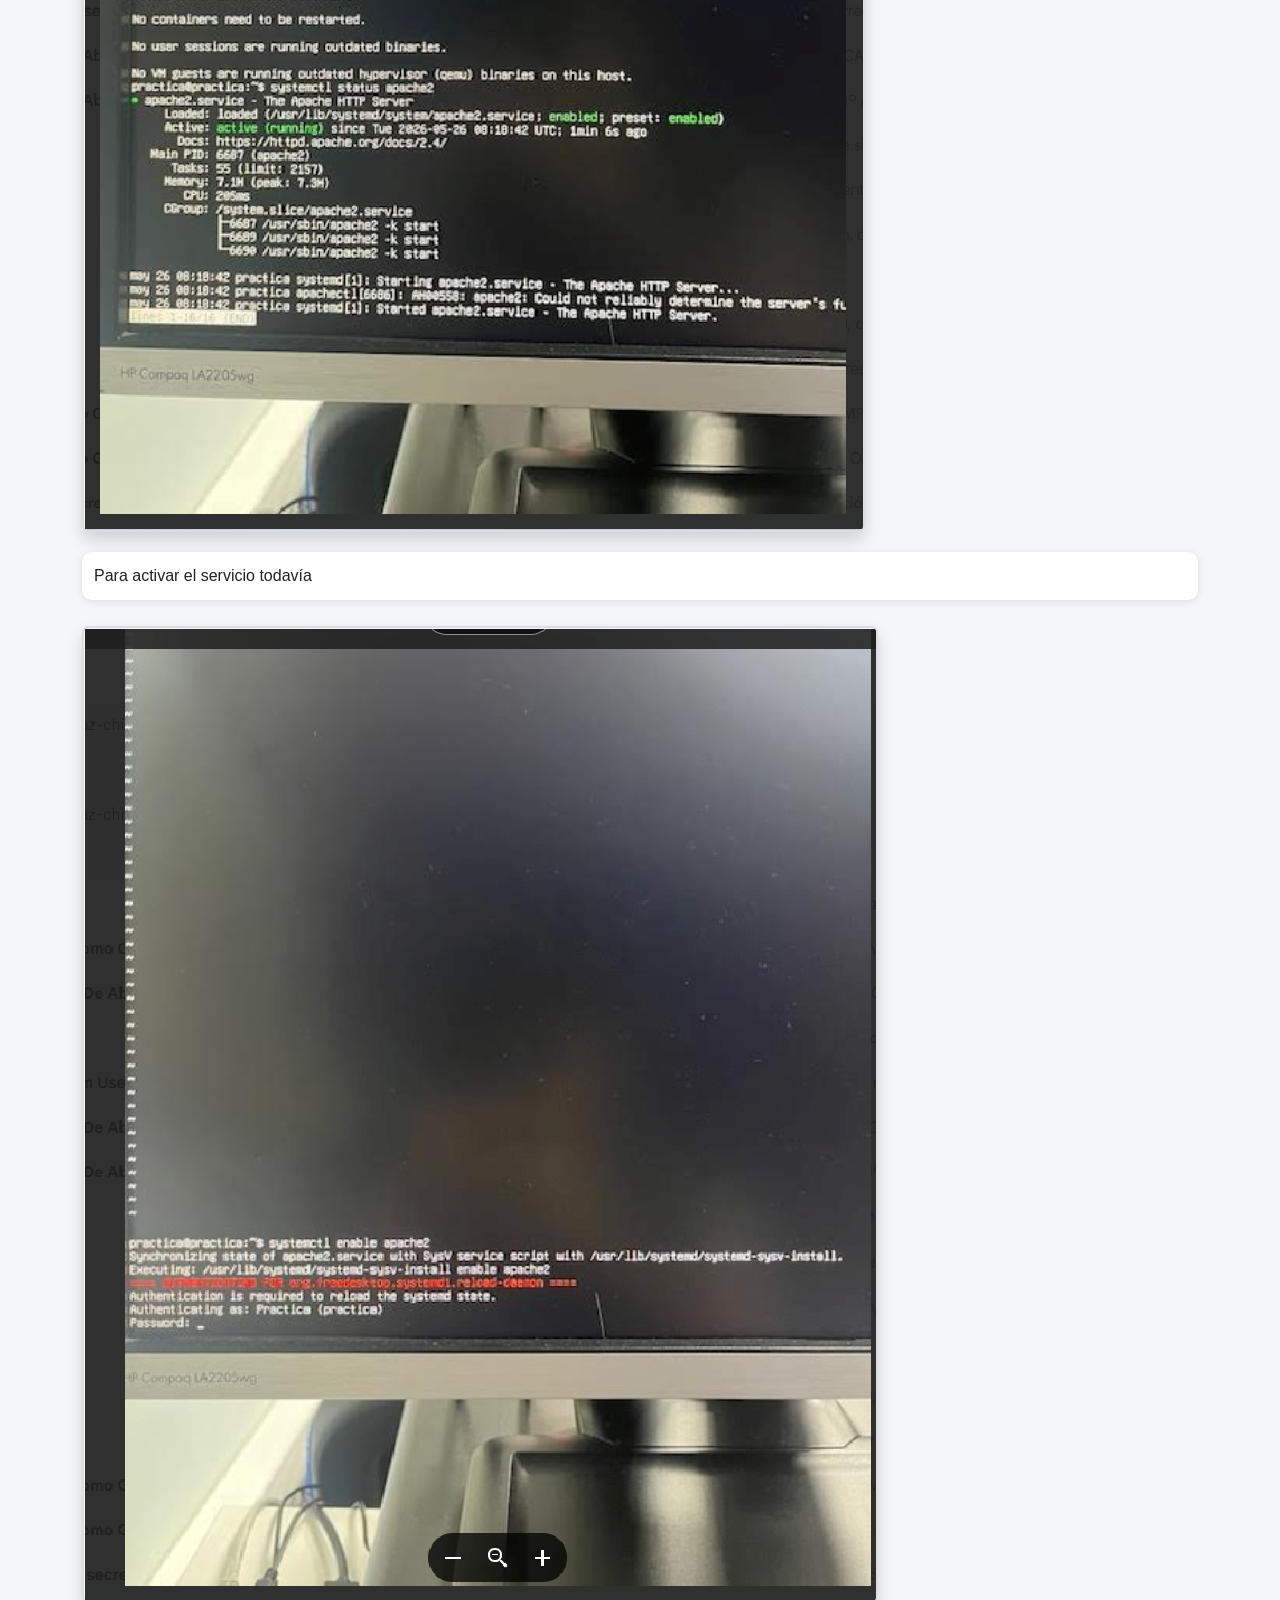
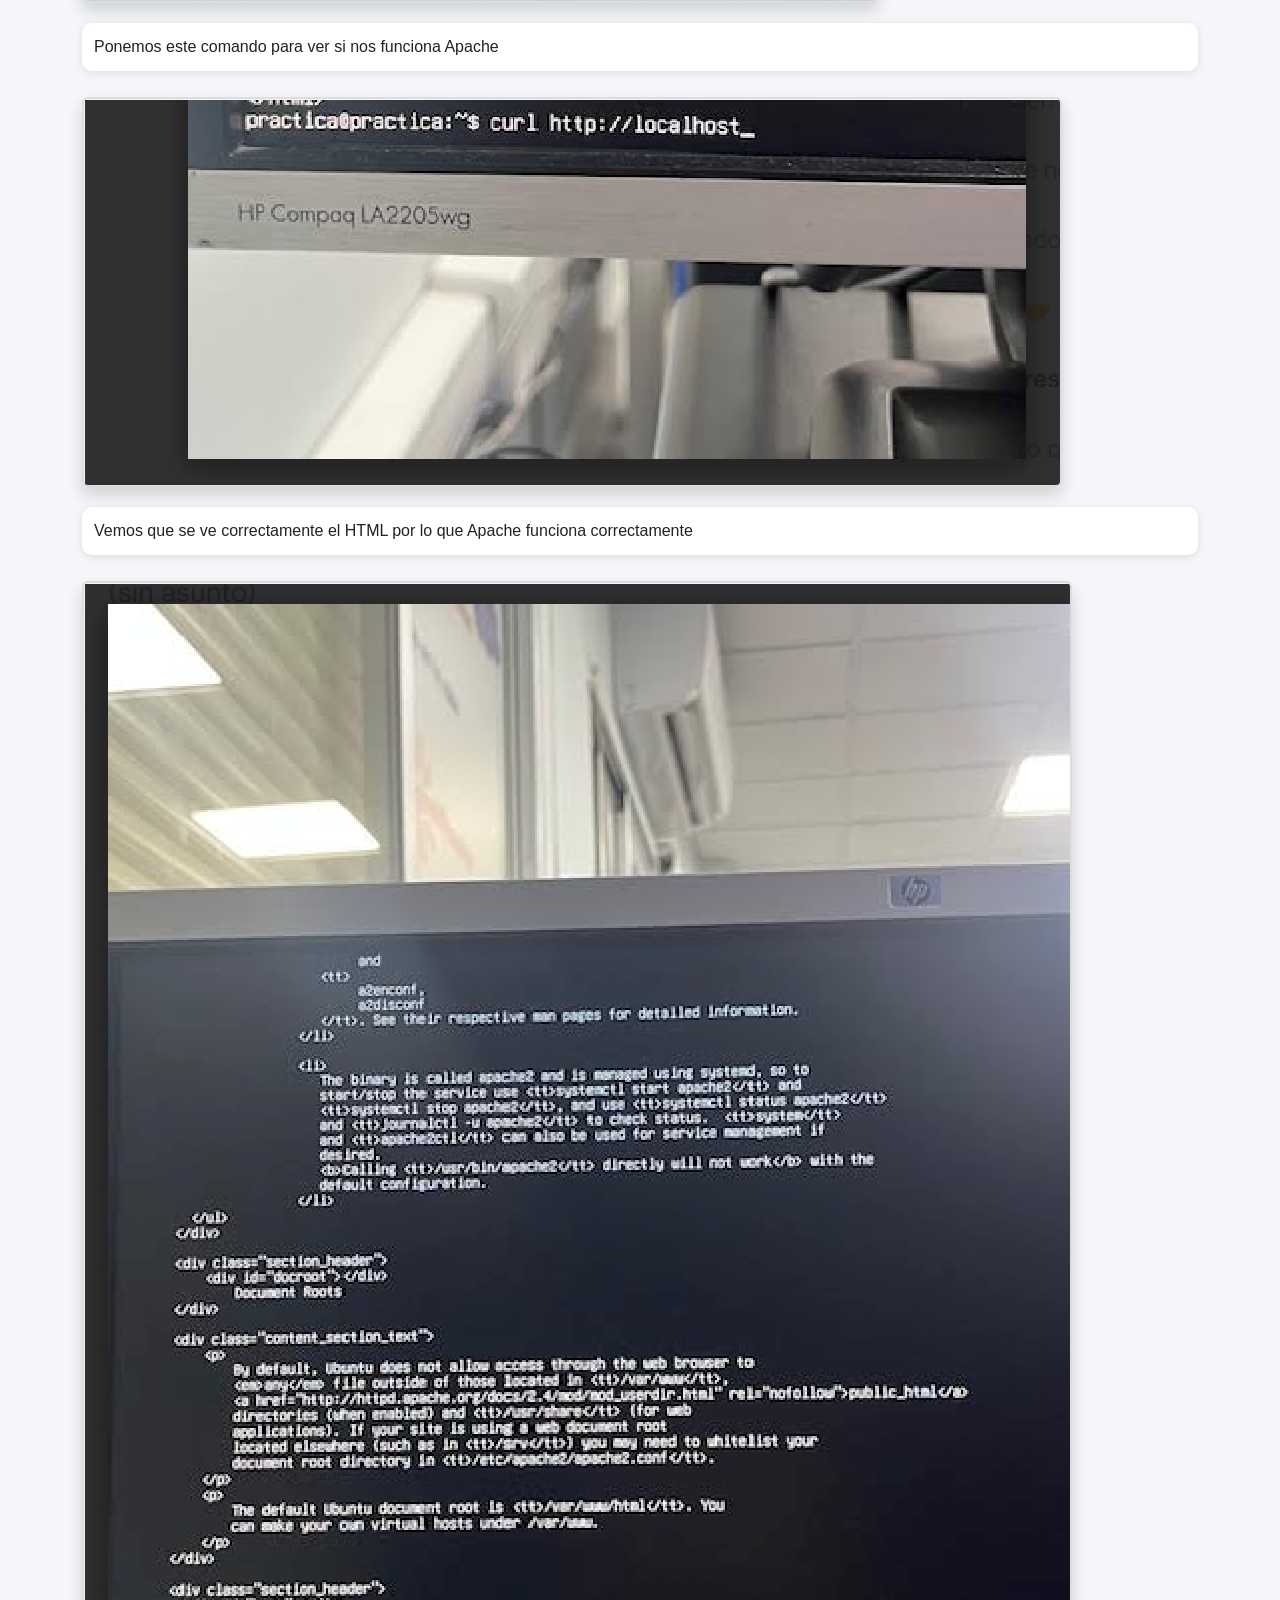
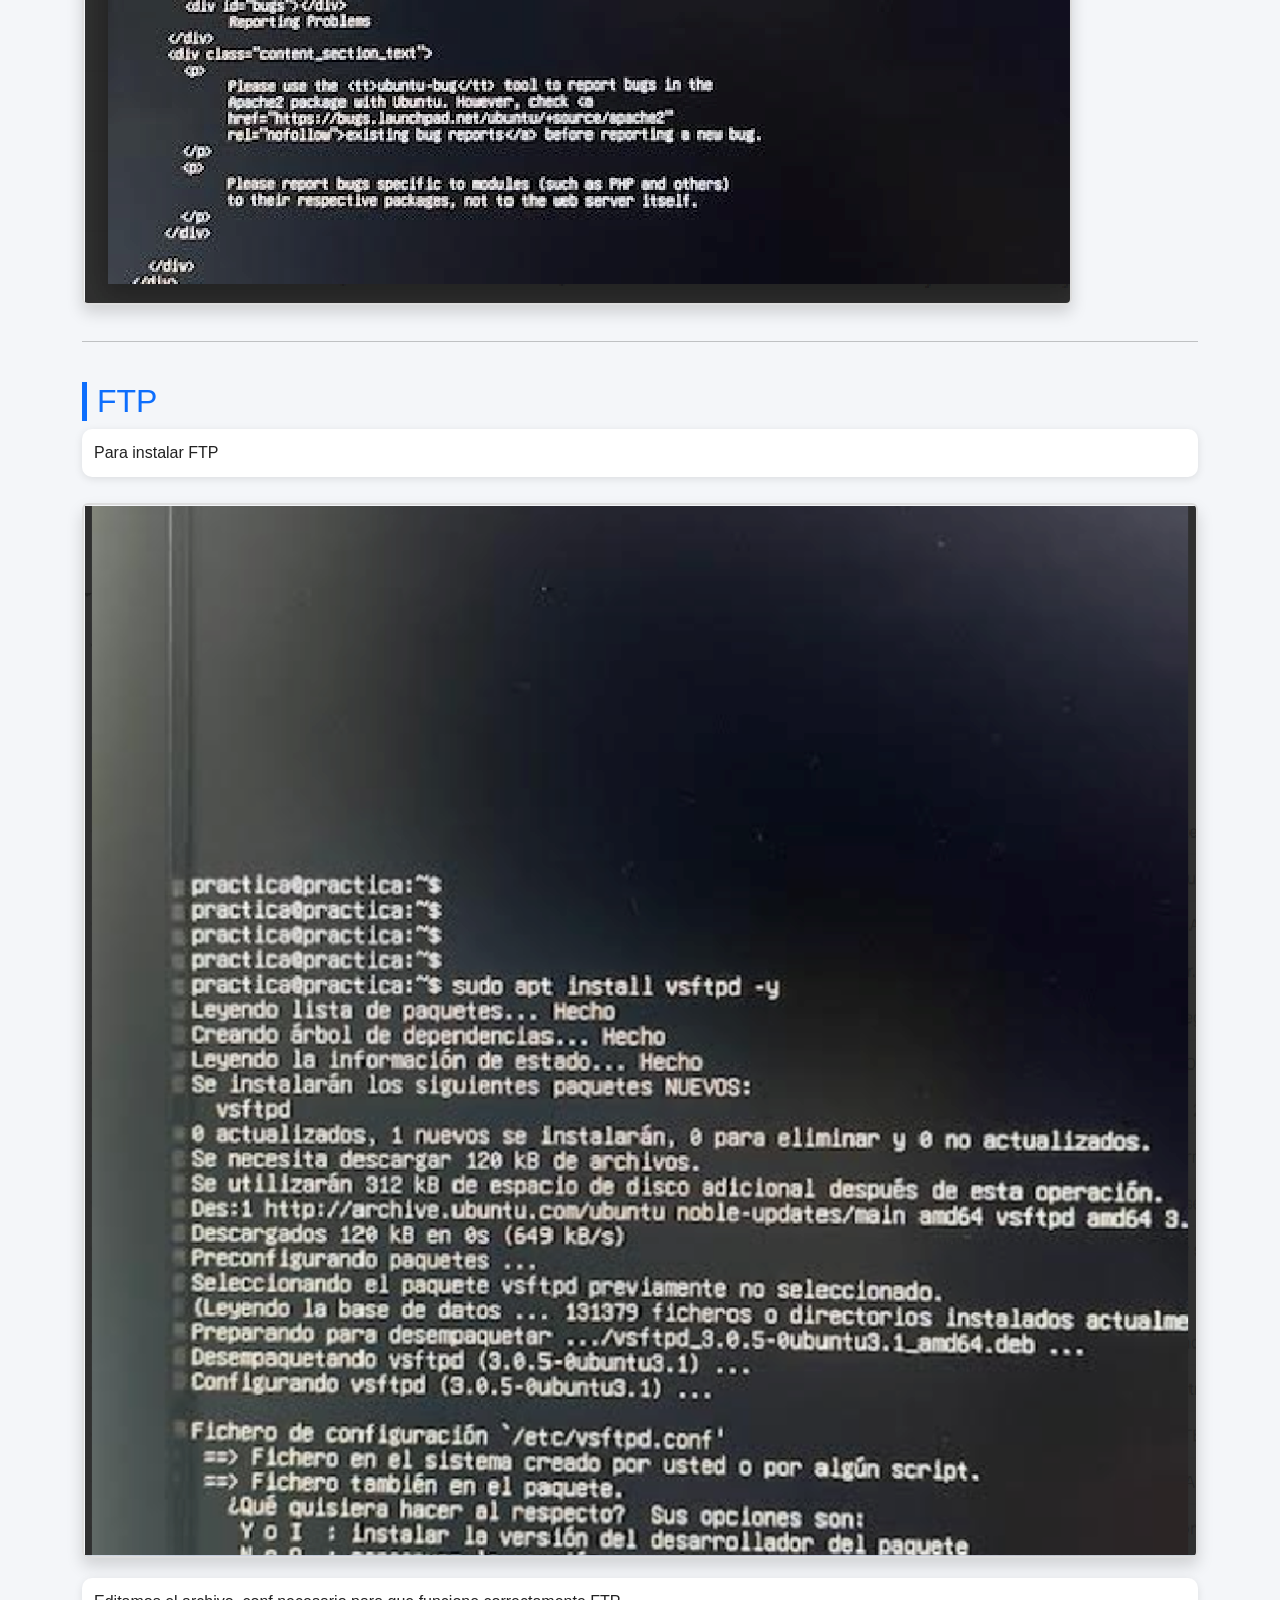
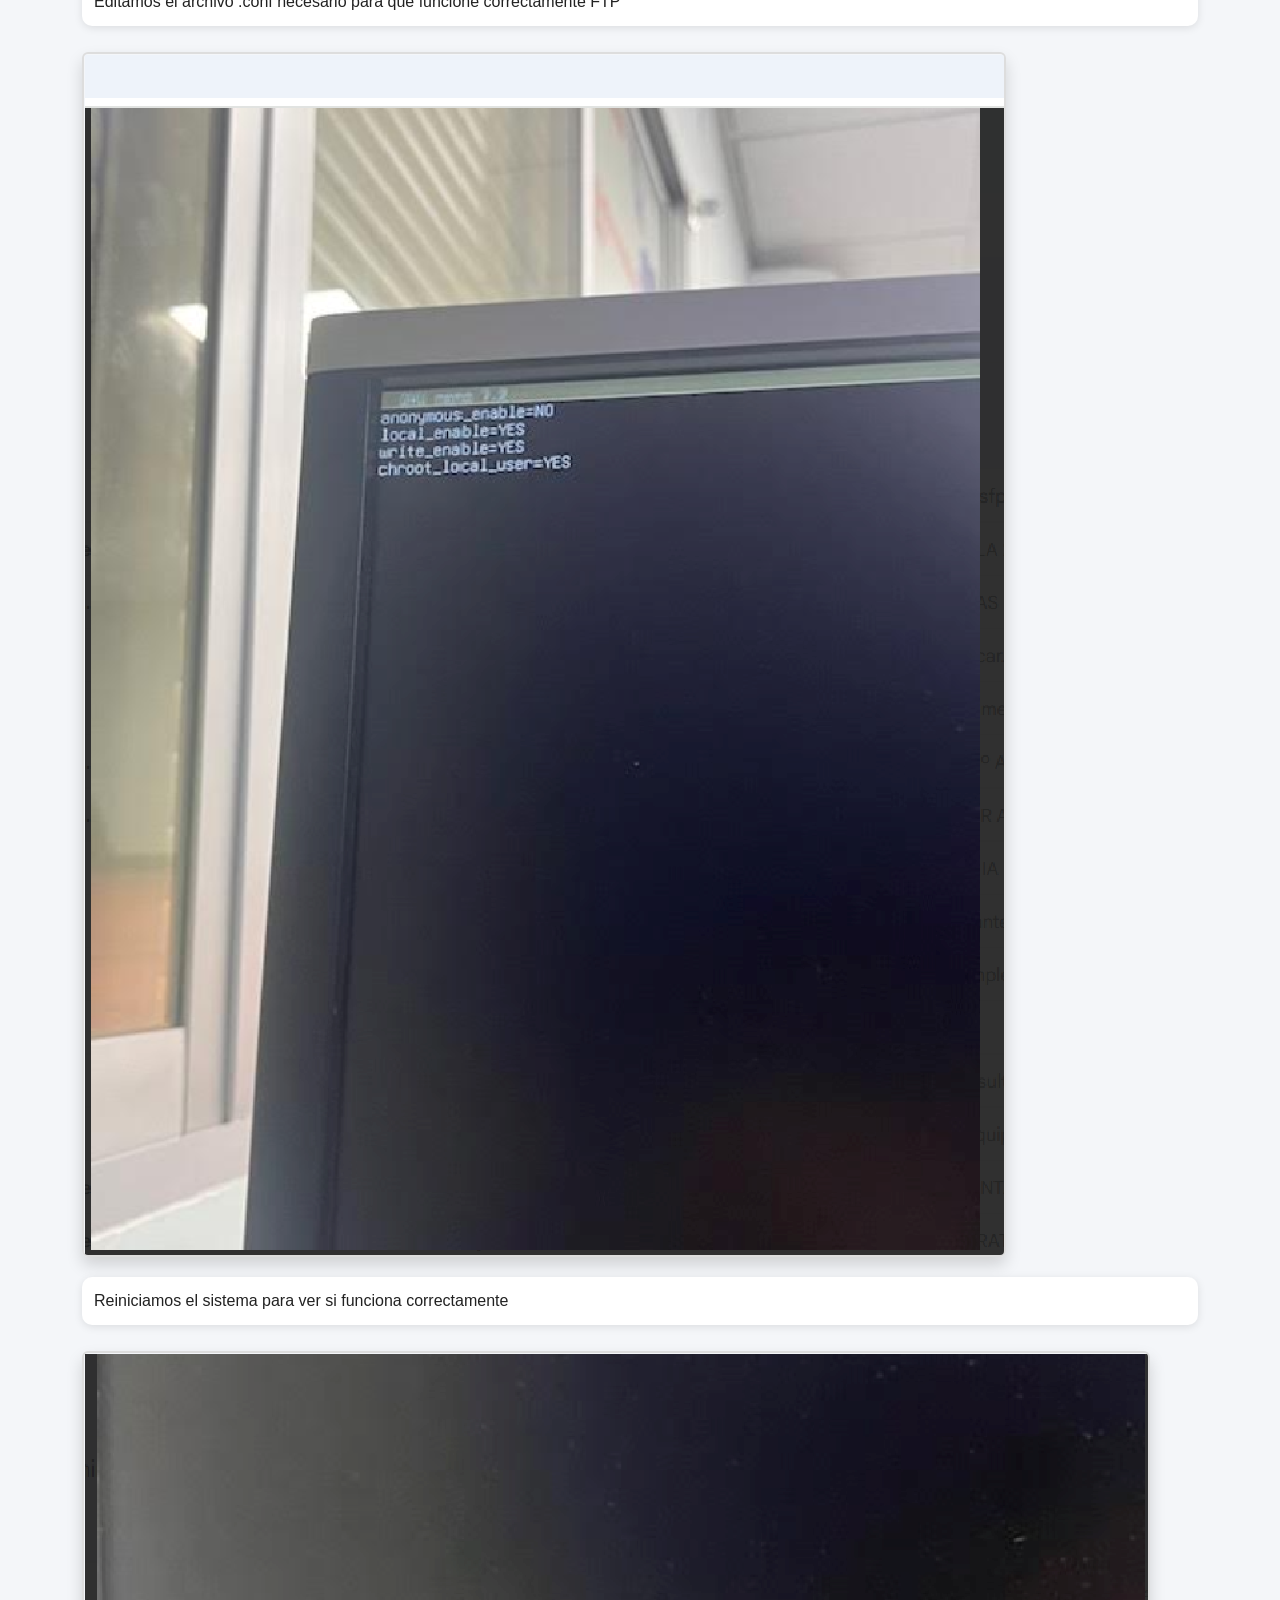
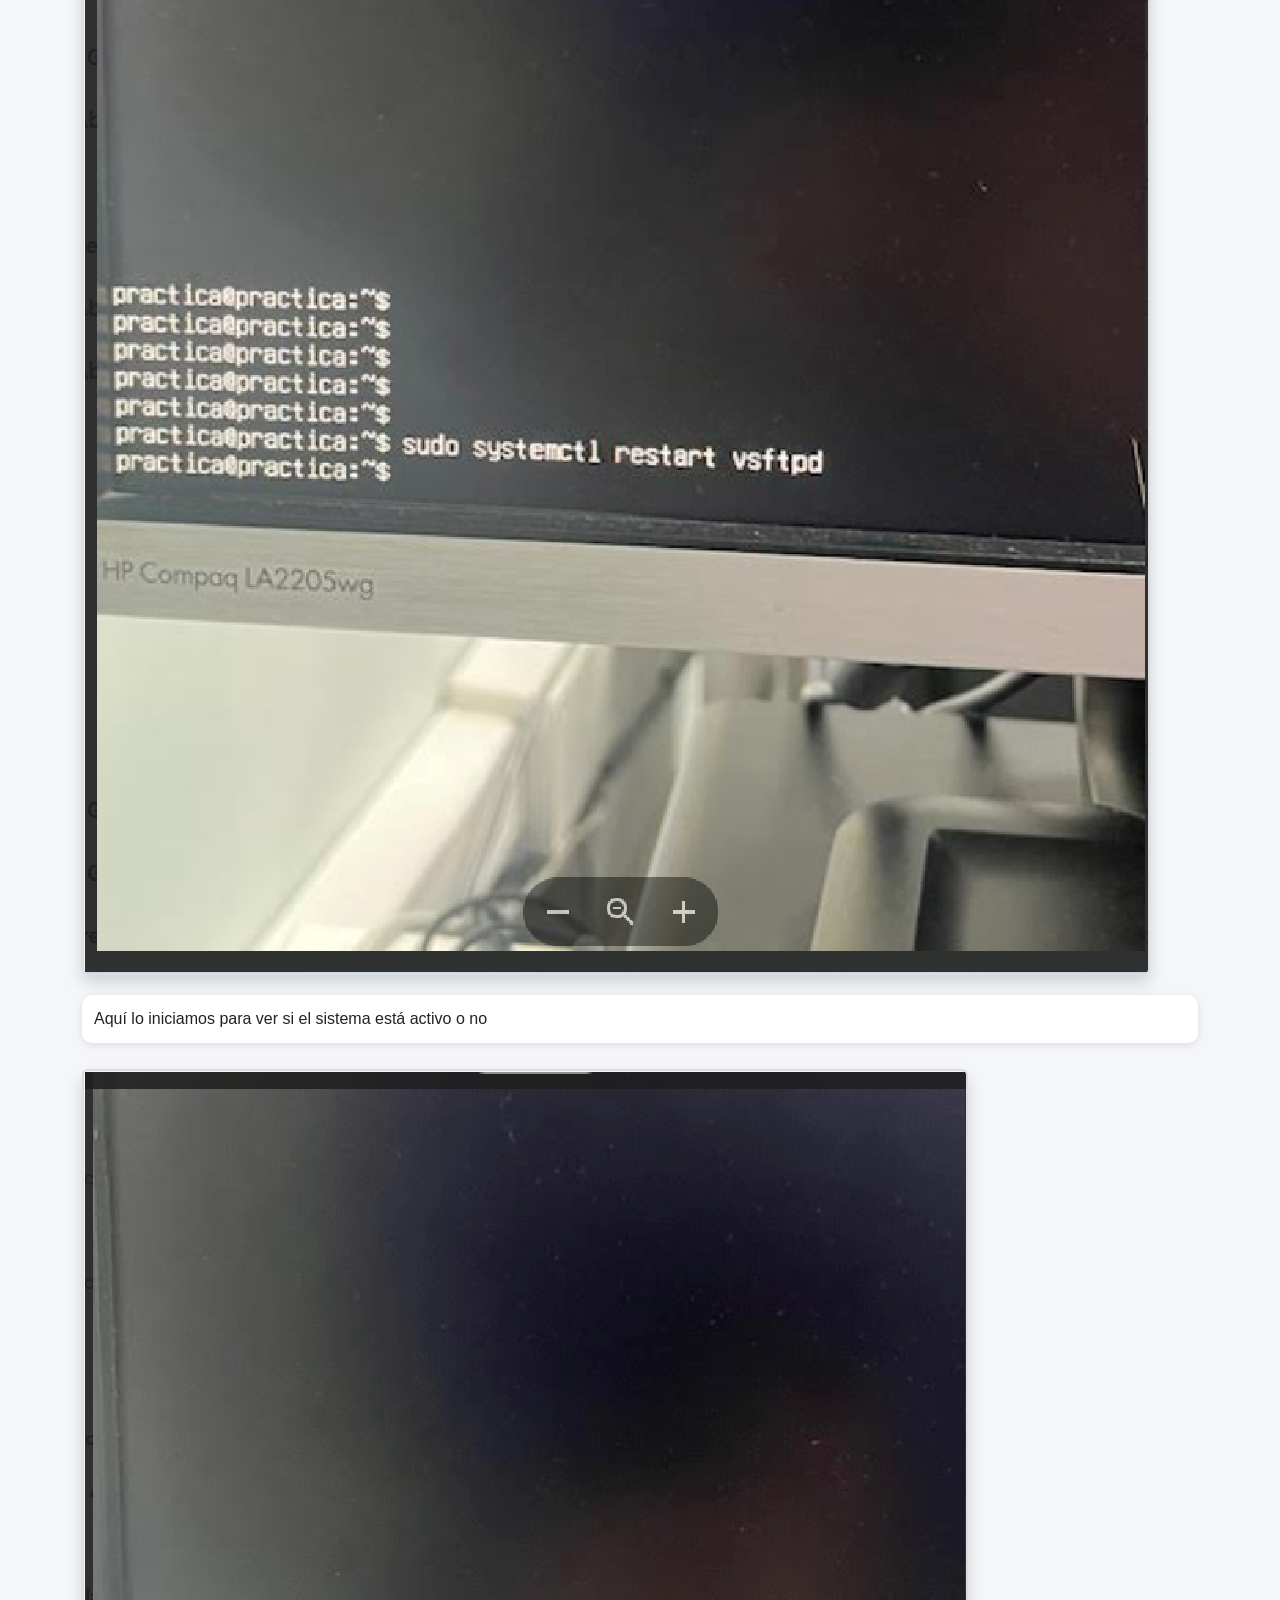
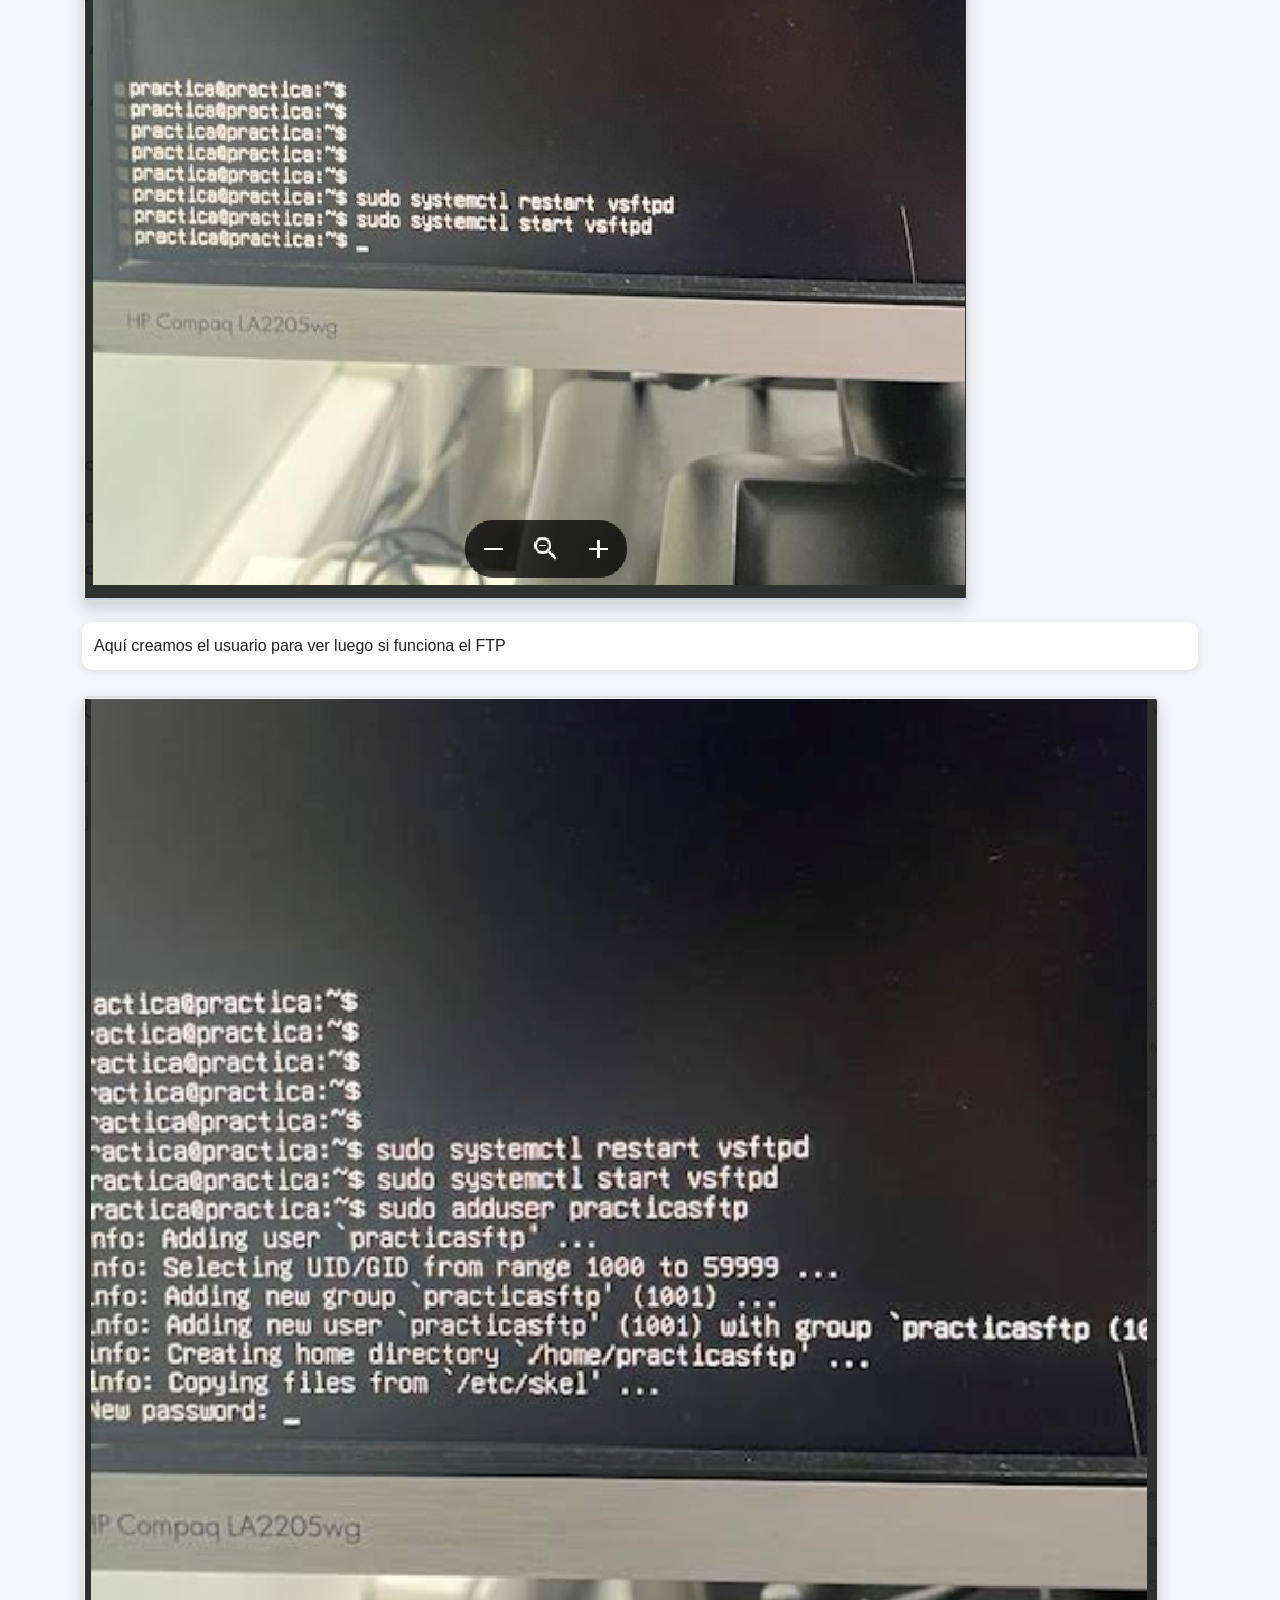
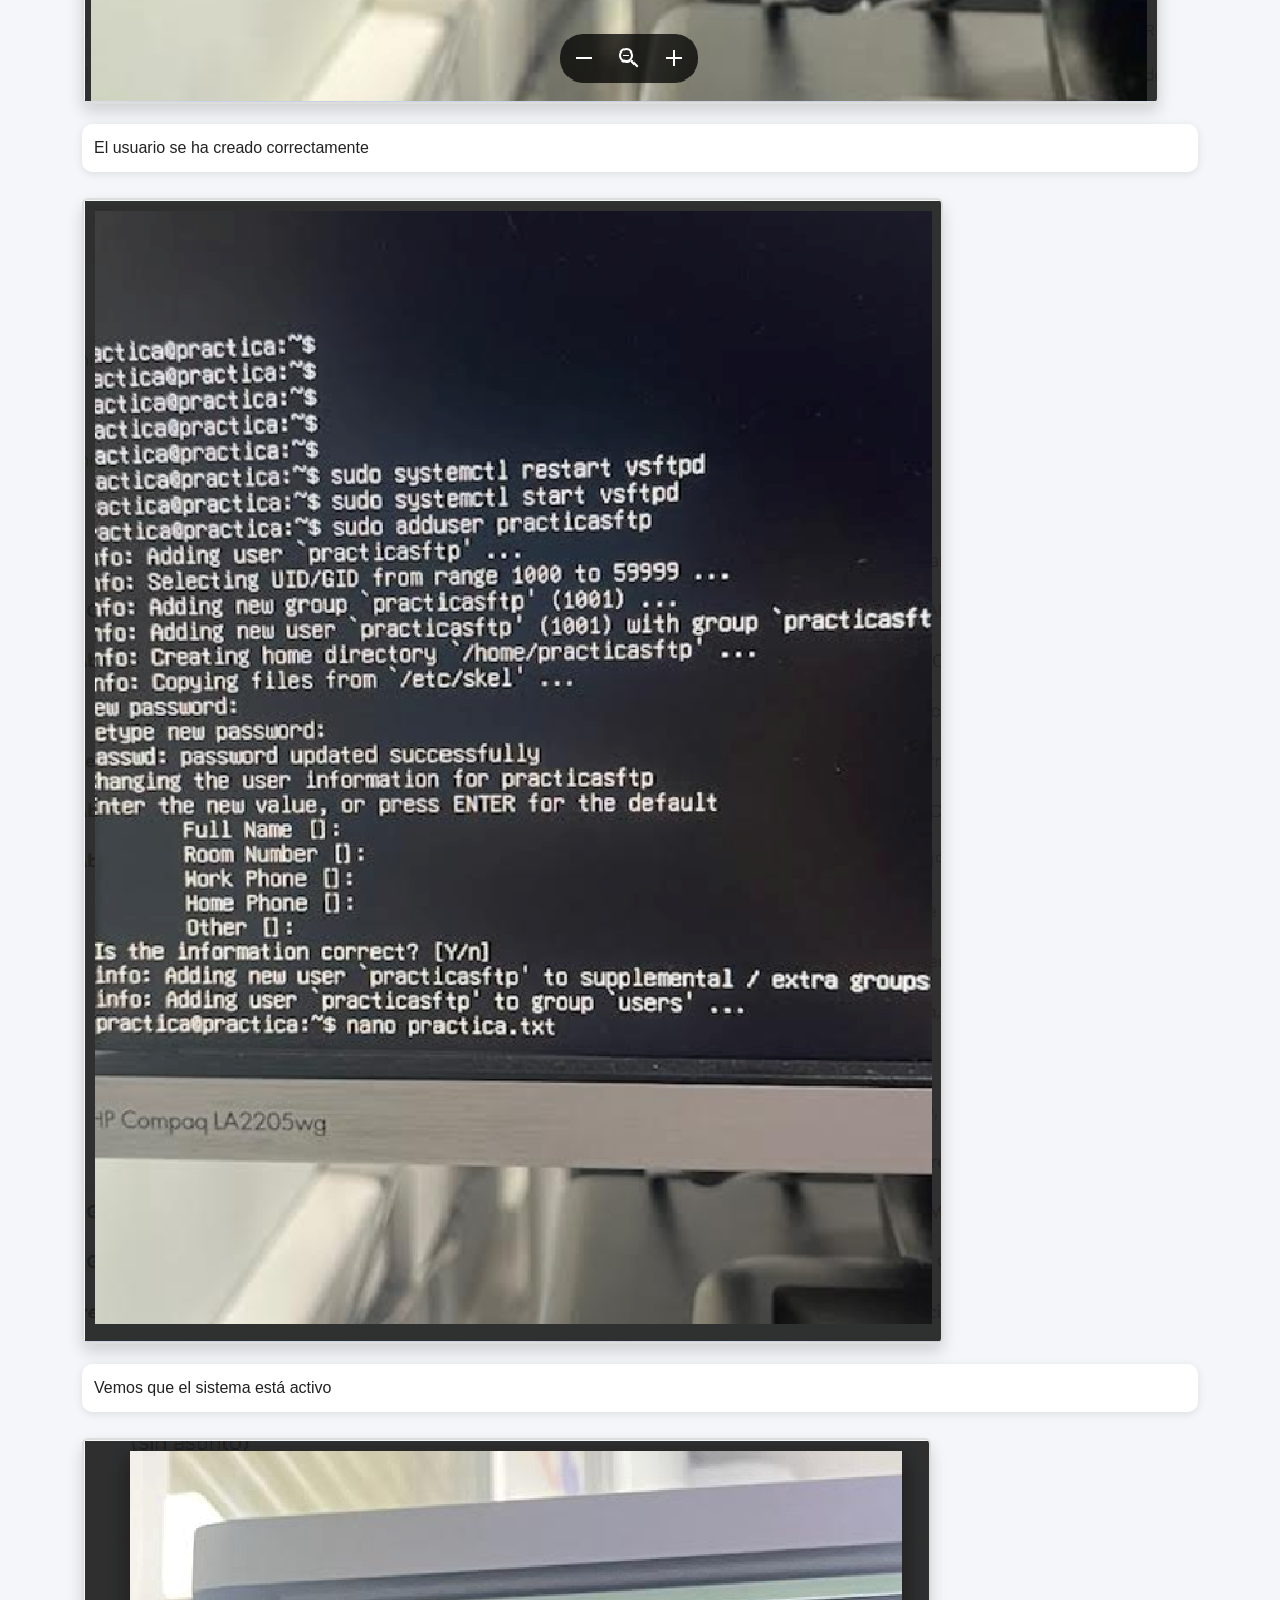
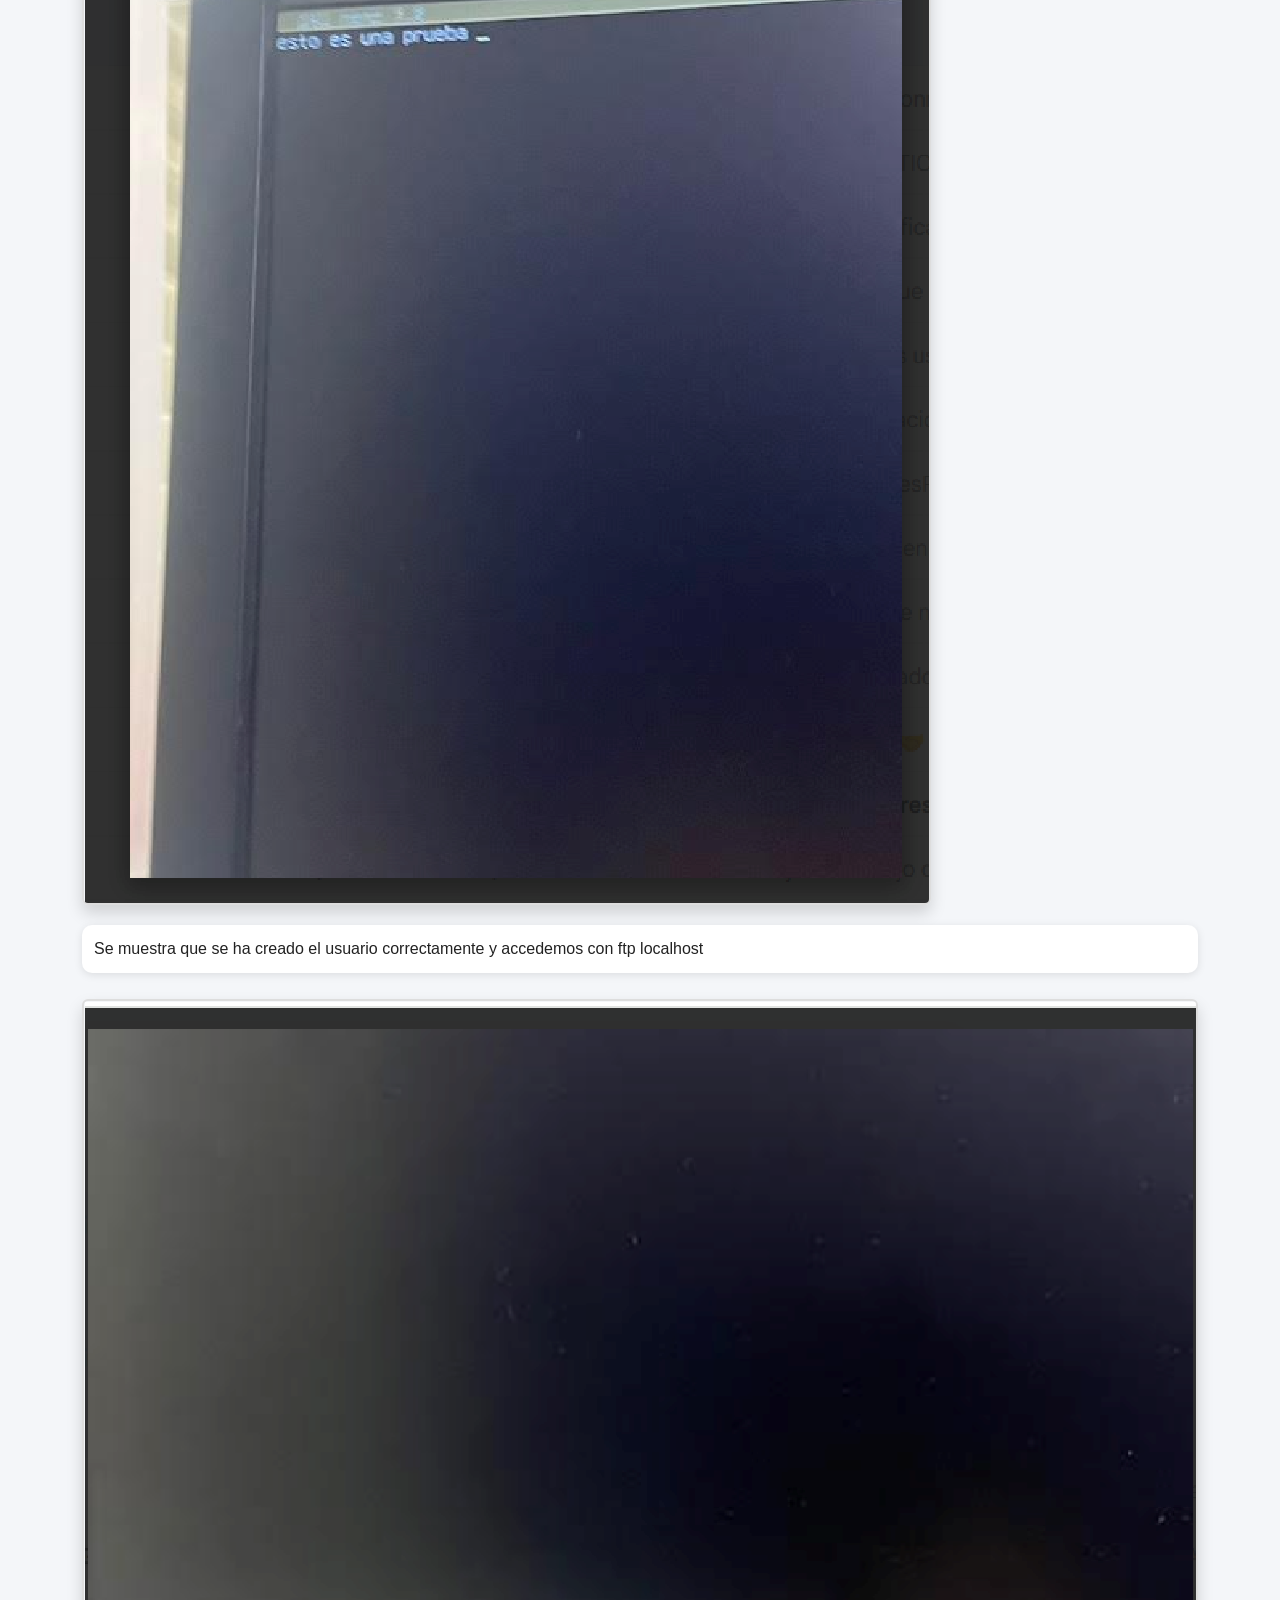
<file: actividad5.html>
<!DOCTYPE html>
<html lang="es">

<head>

<meta charset="UTF-8">
<meta name="viewport" content="width=device-width, initial-scale=1.0">

<title>Actividad 5</title>

<link href="https://cdn.jsdelivr.net/npm/bootstrap@5.3.0/dist/css/bootstrap.min.css" rel="stylesheet">

<link rel="stylesheet" href="style.css">

</head>

<body>

<nav class="navbar navbar-expand-lg navbar-dark bg-dark">

<div class="container">

<a class="navbar-brand" href="index.html">
Proyecto ASIR
</a>

</div>

</nav>

<div class="container mt-5">

<h1 class="mb-4">
Actividad 5 - Servicios WEB y FTP
</h1>

<div class="menu-actividades">

<a href="actividad1.html">Act 1</a>
<a href="actividad2.html">Act 2</a>
<a href="actividad3.html">Act 3</a>
<a href="actividad4.html">Act 4</a>
<a href="actividad5.html">Act 5</a>
<a href="actividad6.html">Act 6</a>
<a href="actividad8.html">Act 8</a>

</div>

<p>
Documentación de instalación y configuración de servicios WEB (Apache) y FTP.
</p>

<hr>

<h2>APACHE</h2>

<p>Con este comando instalamos el Apache</p>

<img src="apache1.png" class="img-fluid rounded shadow">

<p>Para ver el estado del Apache donde veremos como está activo</p>

<img src="apache2.png" class="img-fluid rounded shadow">

<p>Aquí ya se ve que está activo</p>

<img src="apache3.png" class="img-fluid rounded shadow">

<p>Para activar el servicio todavía</p>

<img src="apache4.png" class="img-fluid rounded shadow">

<p>Ponemos este comando para ver si nos funciona Apache</p>

<img src="apache5.png" class="img-fluid rounded shadow">

<p>Vemos que se ve correctamente el HTML por lo que Apache funciona correctamente</p>

<img src="apache6.png" class="img-fluid rounded shadow">

<hr>

<h2>FTP</h2>

<p>Para instalar FTP</p>

<img src="ftp1.png" class="img-fluid rounded shadow">

<p>Editamos el archivo .conf necesario para que funcione correctamente FTP</p>

<img src="ftp2.png" class="img-fluid rounded shadow">

<p>Reiniciamos el sistema para ver si funciona correctamente</p>

<img src="ftp3.png" class="img-fluid rounded shadow">

<p>Aquí lo iniciamos para ver si el sistema está activo o no</p>

<img src="ftp4.png" class="img-fluid rounded shadow">

<p>Aquí creamos el usuario para ver luego si funciona el FTP</p>

<img src="ftp5.png" class="img-fluid rounded shadow">

<p>El usuario se ha creado correctamente</p>

<img src="ftp6.png" class="img-fluid rounded shadow">

<p>Vemos que el sistema está activo</p>

<img src="ftp7.png" class="img-fluid rounded shadow">

<p>Se muestra que se ha creado el usuario correctamente y accedemos con ftp localhost</p>

<img src="ftp8.png" class="img-fluid rounded shadow">

<p>Comando para ver el directorio actual</p>

<img src="ftp9.png" class="img-fluid rounded shadow">

<p>Otro comando que muestra en qué directorio estás</p>

<img src="ftp10.png" class="img-fluid rounded shadow">

</div>

<footer class="bg-dark text-white text-center p-3 mt-5">

<p>
Marcos Calvo Campos - 1º ASIR
</p>

</footer>

<script src="script.js"></script>

<script src="https://cdn.jsdelivr.net/npm/bootstrap@5.3.0/dist/js/bootstrap.bundle.min.js"></script>

</body>

</html>
</file>
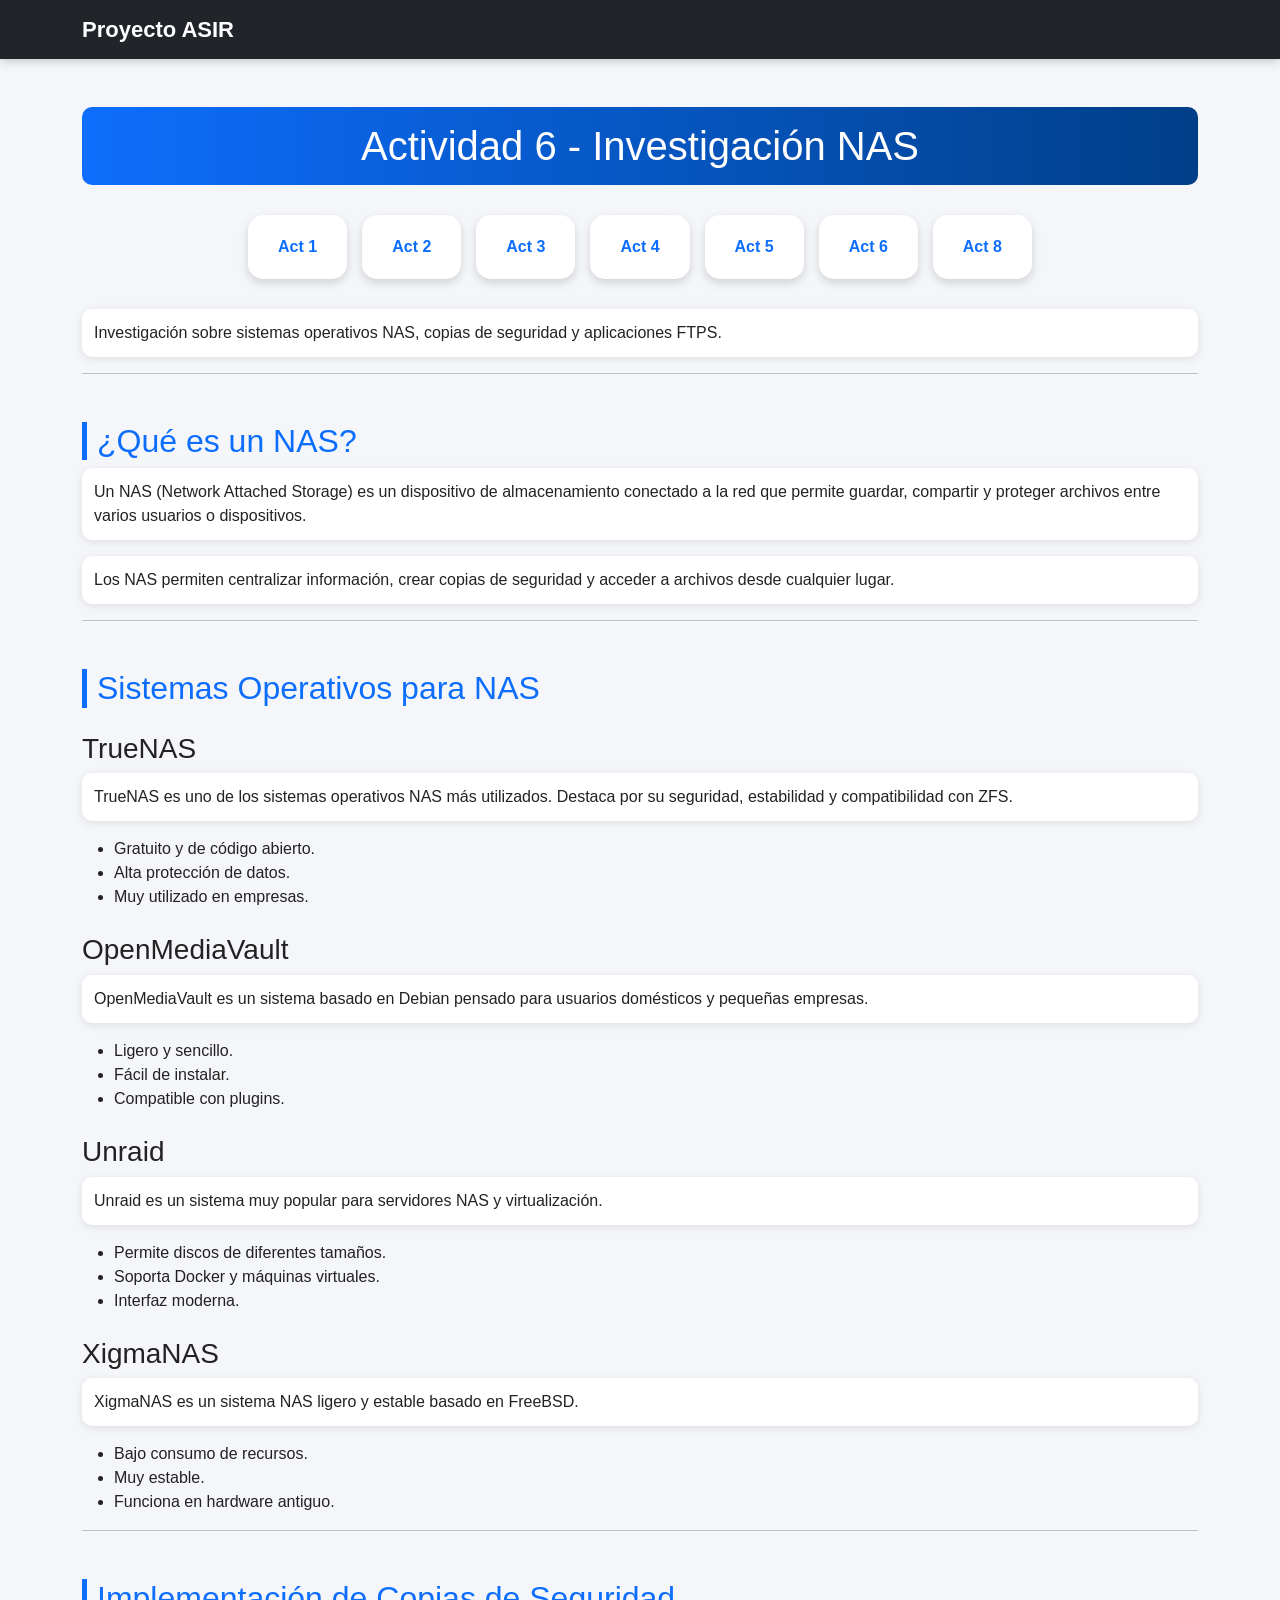
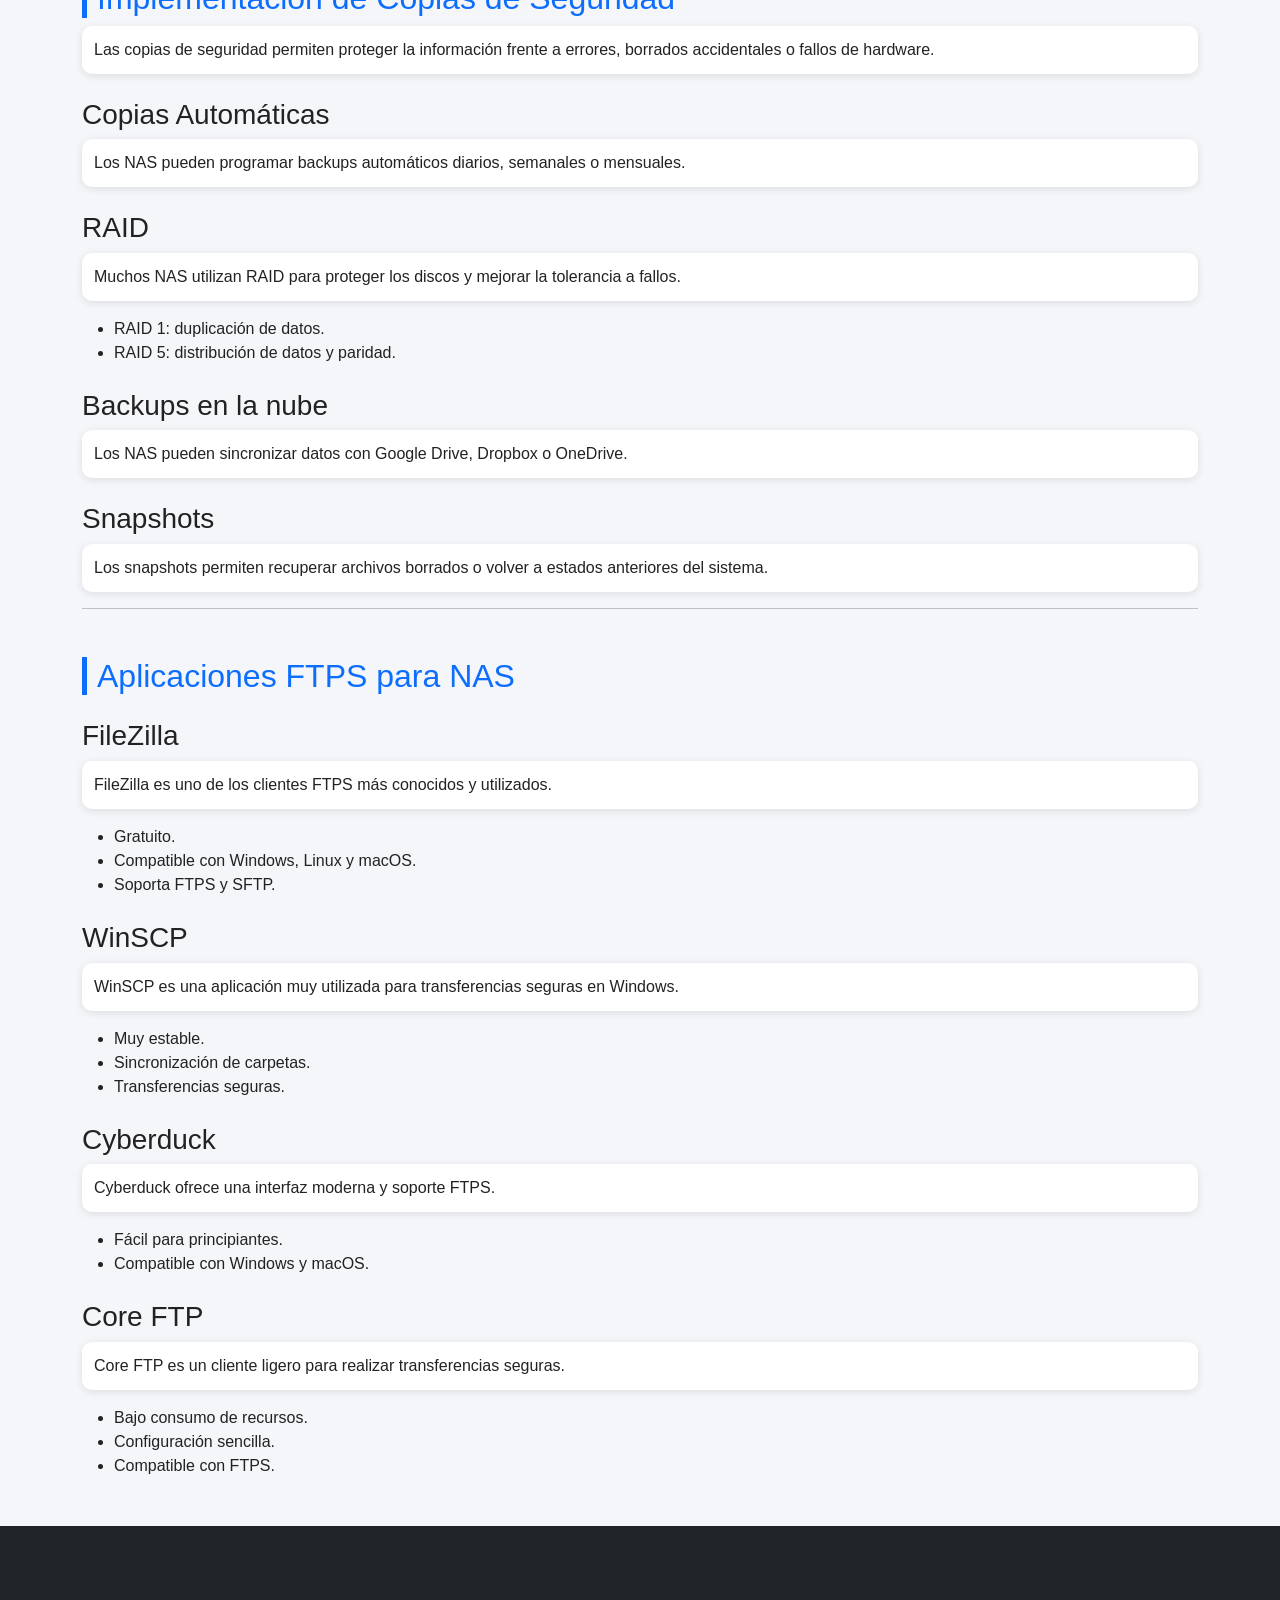
<file: actividad6.html>
<!DOCTYPE html>
<html lang="es">

<head>

<meta charset="UTF-8">
<meta name="viewport" content="width=device-width, initial-scale=1.0">

<title>Actividad 6</title>

<link href="https://cdn.jsdelivr.net/npm/bootstrap@5.3.0/dist/css/bootstrap.min.css" rel="stylesheet">

<link rel="stylesheet" href="style.css">

</head>

<body>

<nav class="navbar navbar-expand-lg navbar-dark bg-dark">

<div class="container">

<a class="navbar-brand" href="index.html">
Proyecto ASIR
</a>

</div>

</nav>

<div class="container mt-5">

<h1 class="mb-4">
Actividad 6 - Investigación NAS
</h1>

<div class="menu-actividades">

<a href="actividad1.html">Act 1</a>
<a href="actividad2.html">Act 2</a>
<a href="actividad3.html">Act 3</a>
<a href="actividad4.html">Act 4</a>
<a href="actividad5.html">Act 5</a>
<a href="actividad6.html">Act 6</a>
<a href="actividad8.html">Act 8</a>

</div>

<p>
Investigación sobre sistemas operativos NAS, copias de seguridad y aplicaciones FTPS.
</p>

<hr>

<h2 class="mt-5">
¿Qué es un NAS?
</h2>

<p>
Un NAS (Network Attached Storage) es un dispositivo de almacenamiento conectado a la red que permite guardar, compartir y proteger archivos entre varios usuarios o dispositivos.
</p>

<p>
Los NAS permiten centralizar información, crear copias de seguridad y acceder a archivos desde cualquier lugar.
</p>

<hr>

<h2 class="mt-5">
Sistemas Operativos para NAS
</h2>

<h3 class="mt-4">
TrueNAS
</h3>

<p>
TrueNAS es uno de los sistemas operativos NAS más utilizados. Destaca por su seguridad, estabilidad y compatibilidad con ZFS.
</p>

<ul>

<li>Gratuito y de código abierto.</li>
<li>Alta protección de datos.</li>
<li>Muy utilizado en empresas.</li>

</ul>

<h3 class="mt-4">
OpenMediaVault
</h3>

<p>
OpenMediaVault es un sistema basado en Debian pensado para usuarios domésticos y pequeñas empresas.
</p>

<ul>

<li>Ligero y sencillo.</li>
<li>Fácil de instalar.</li>
<li>Compatible con plugins.</li>

</ul>

<h3 class="mt-4">
Unraid
</h3>

<p>
Unraid es un sistema muy popular para servidores NAS y virtualización.
</p>

<ul>

<li>Permite discos de diferentes tamaños.</li>
<li>Soporta Docker y máquinas virtuales.</li>
<li>Interfaz moderna.</li>

</ul>

<h3 class="mt-4">
XigmaNAS
</h3>

<p>
XigmaNAS es un sistema NAS ligero y estable basado en FreeBSD.
</p>

<ul>

<li>Bajo consumo de recursos.</li>
<li>Muy estable.</li>
<li>Funciona en hardware antiguo.</li>

</ul>

<hr>

<h2 class="mt-5">
Implementación de Copias de Seguridad
</h2>

<p>
Las copias de seguridad permiten proteger la información frente a errores, borrados accidentales o fallos de hardware.
</p>

<h3 class="mt-4">
Copias Automáticas
</h3>

<p>
Los NAS pueden programar backups automáticos diarios, semanales o mensuales.
</p>

<h3 class="mt-4">
RAID
</h3>

<p>
Muchos NAS utilizan RAID para proteger los discos y mejorar la tolerancia a fallos.
</p>

<ul>

<li>RAID 1: duplicación de datos.</li>
<li>RAID 5: distribución de datos y paridad.</li>

</ul>

<h3 class="mt-4">
Backups en la nube
</h3>

<p>
Los NAS pueden sincronizar datos con Google Drive, Dropbox o OneDrive.
</p>

<h3 class="mt-4">
Snapshots
</h3>

<p>
Los snapshots permiten recuperar archivos borrados o volver a estados anteriores del sistema.
</p>

<hr>

<h2 class="mt-5">
Aplicaciones FTPS para NAS
</h2>

<h3 class="mt-4">
FileZilla
</h3>

<p>
FileZilla es uno de los clientes FTPS más conocidos y utilizados.
</p>

<ul>

<li>Gratuito.</li>
<li>Compatible con Windows, Linux y macOS.</li>
<li>Soporta FTPS y SFTP.</li>

</ul>

<h3 class="mt-4">
WinSCP
</h3>

<p>
WinSCP es una aplicación muy utilizada para transferencias seguras en Windows.
</p>

<ul>

<li>Muy estable.</li>
<li>Sincronización de carpetas.</li>
<li>Transferencias seguras.</li>

</ul>

<h3 class="mt-4">
Cyberduck
</h3>

<p>
Cyberduck ofrece una interfaz moderna y soporte FTPS.
</p>

<ul>

<li>Fácil para principiantes.</li>
<li>Compatible con Windows y macOS.</li>

</ul>

<h3 class="mt-4">
Core FTP
</h3>

<p>
Core FTP es un cliente ligero para realizar transferencias seguras.
</p>

<ul>

<li>Bajo consumo de recursos.</li>
<li>Configuración sencilla.</li>
<li>Compatible con FTPS.</li>

</ul>

</div>

<footer class="bg-dark text-white text-center p-3 mt-5">

<p>
Rodrigo Diaz Chiron - 1º ASIR
</p>

</footer>

<script src="script.js"></script>

<script src="https://cdn.jsdelivr.net/npm/bootstrap@5.3.0/dist/js/bootstrap.bundle.min.js"></script>

</body>

</html>
</file>
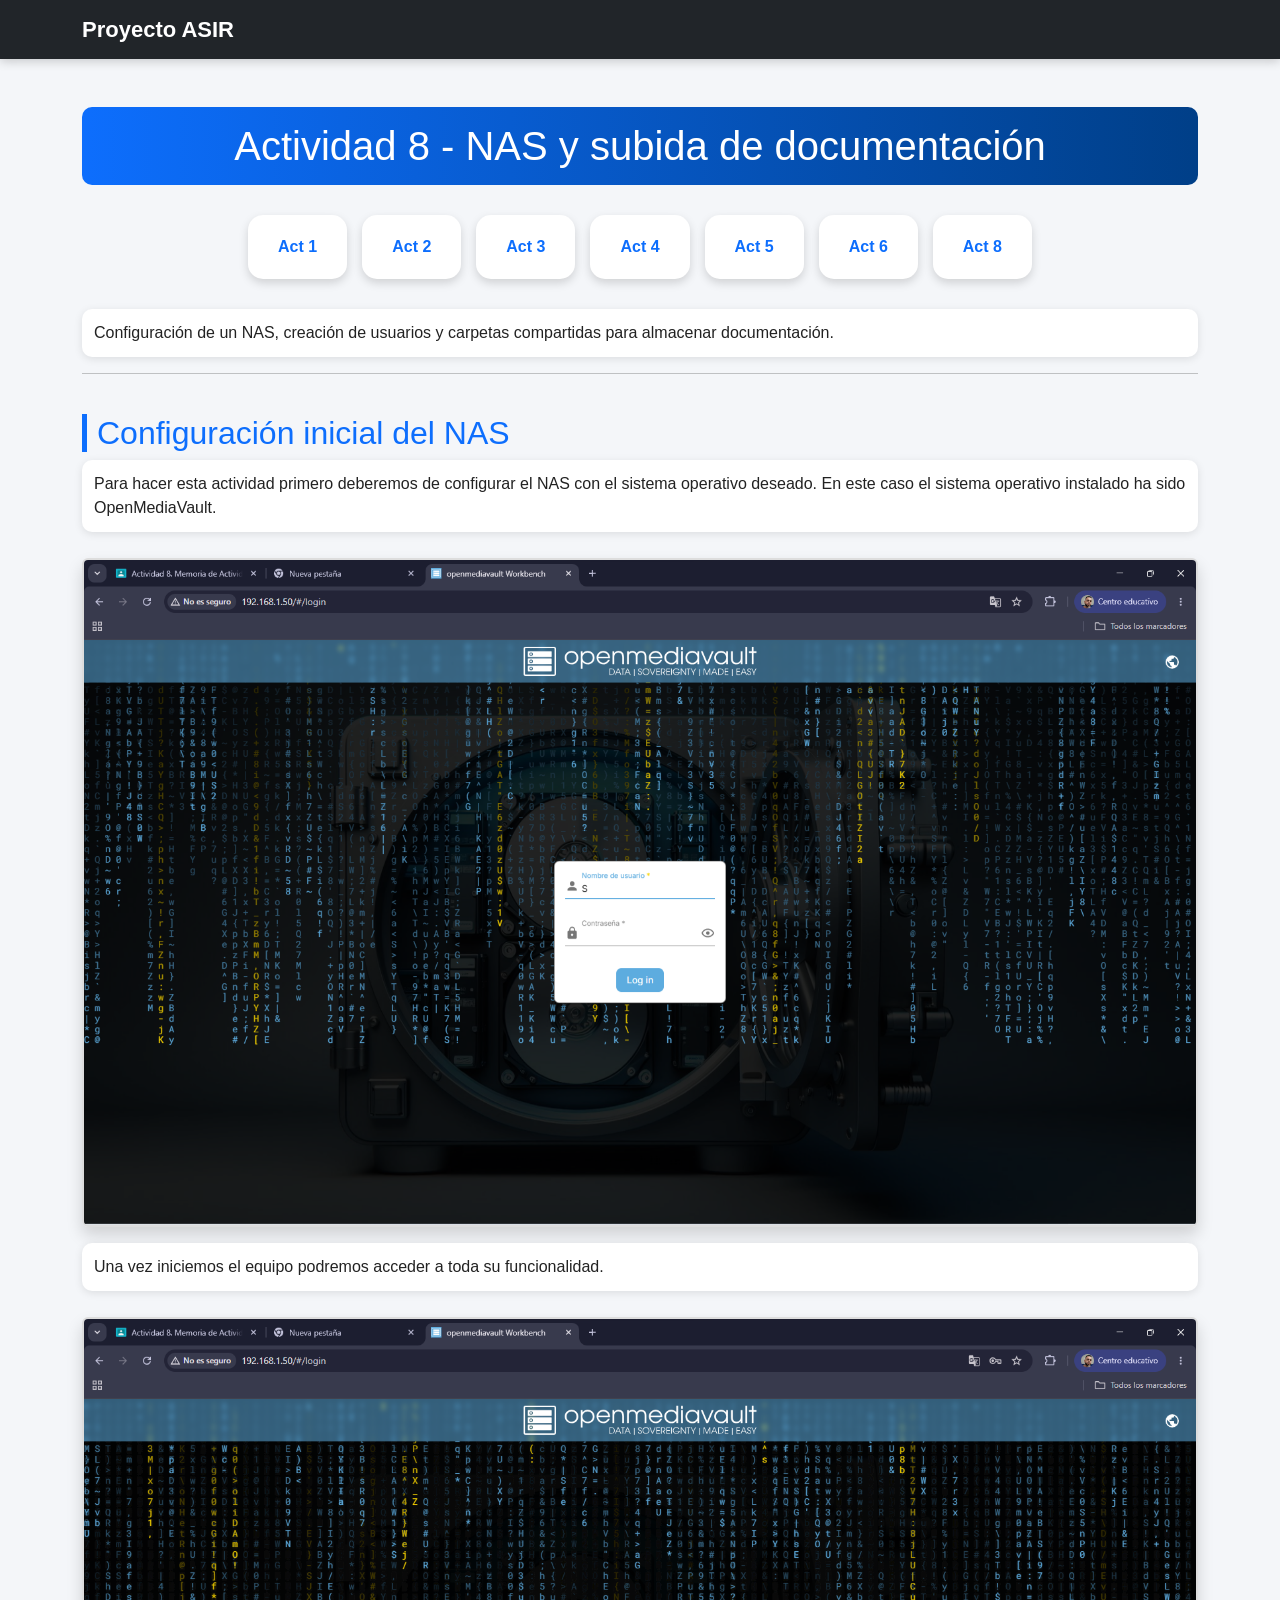
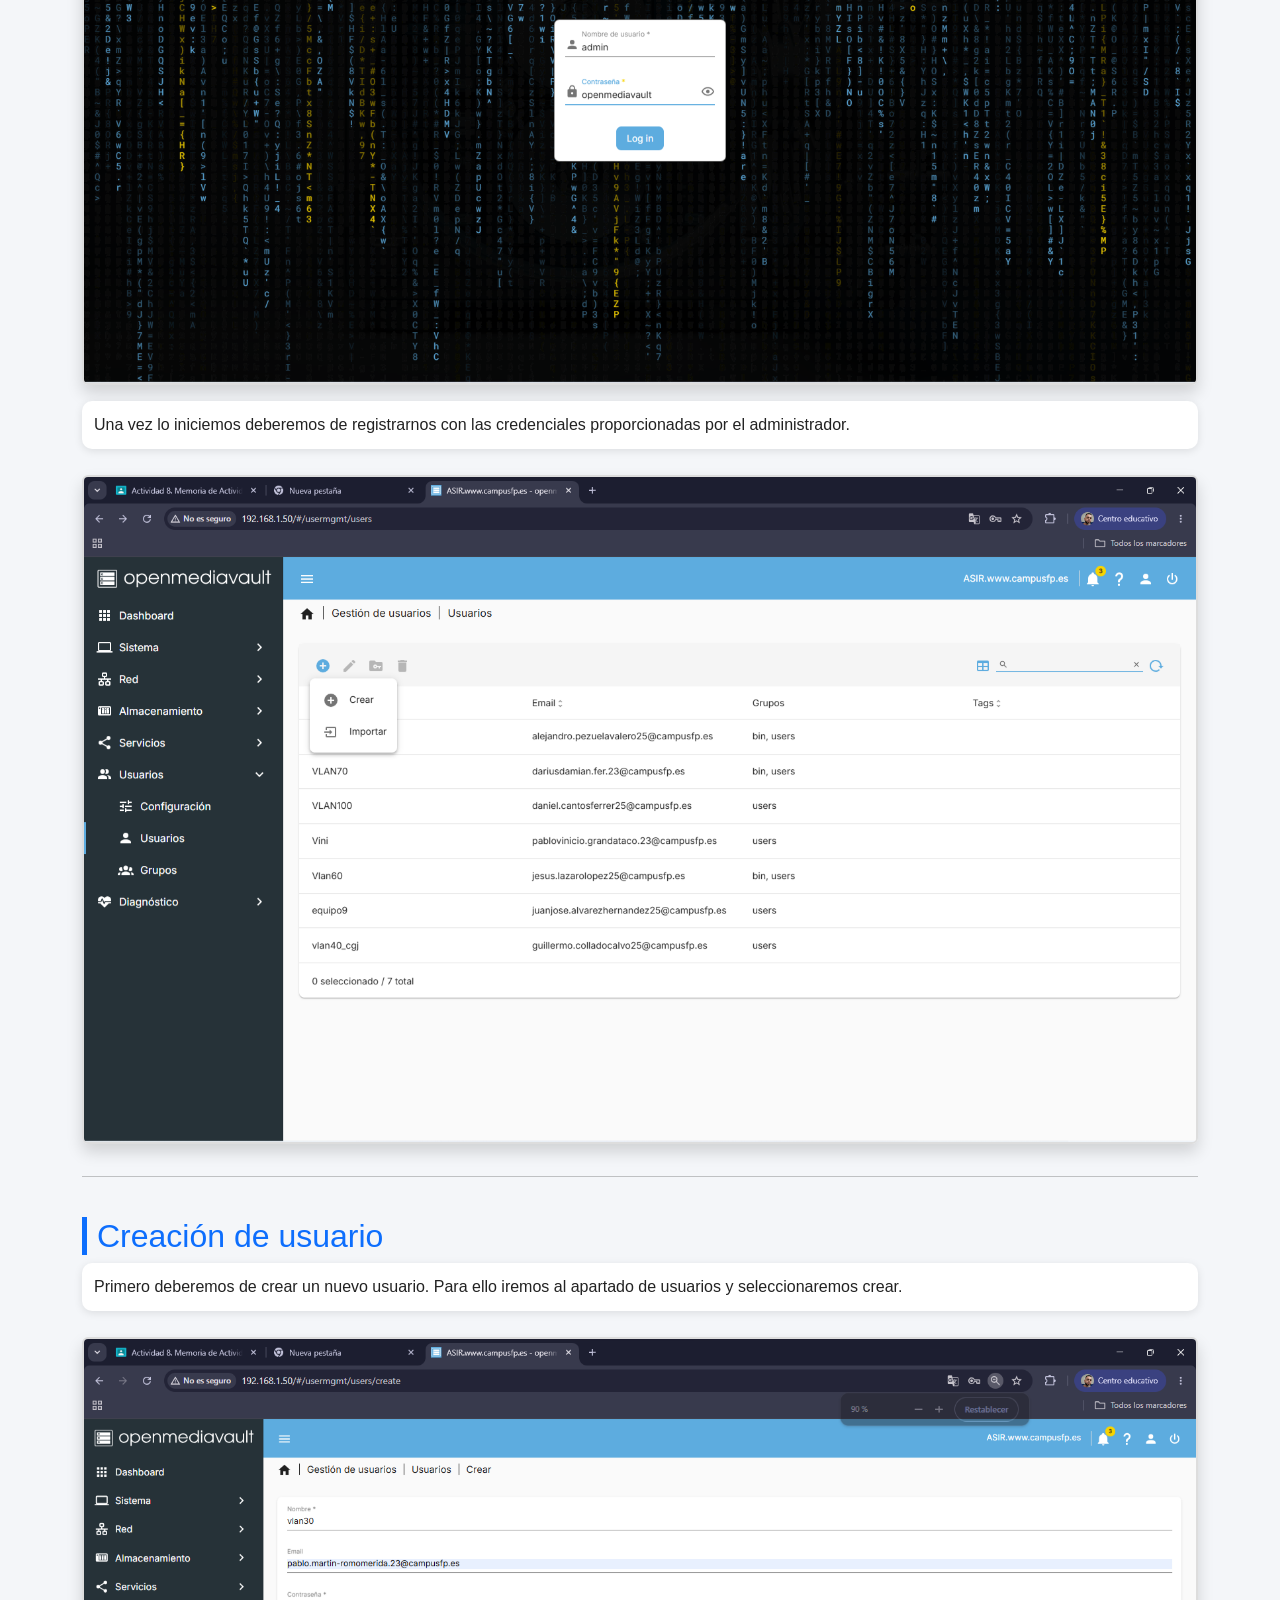
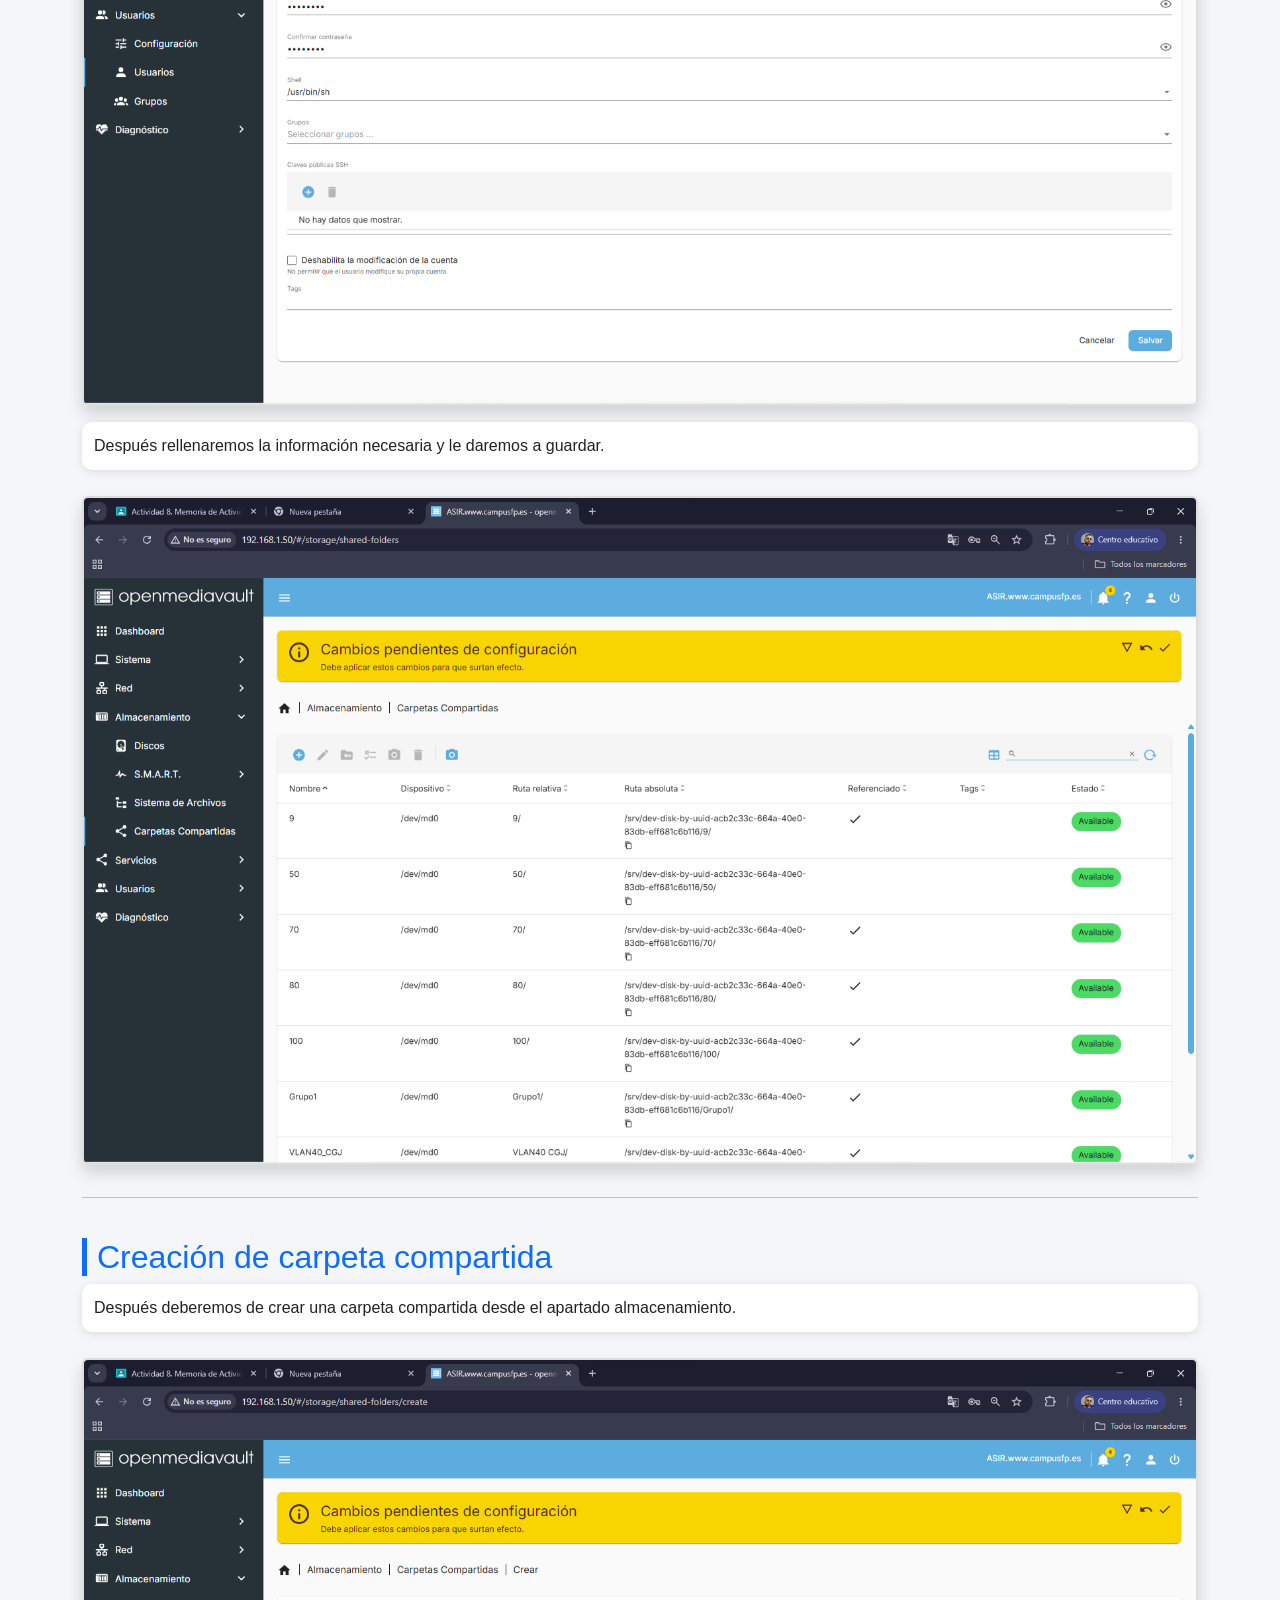
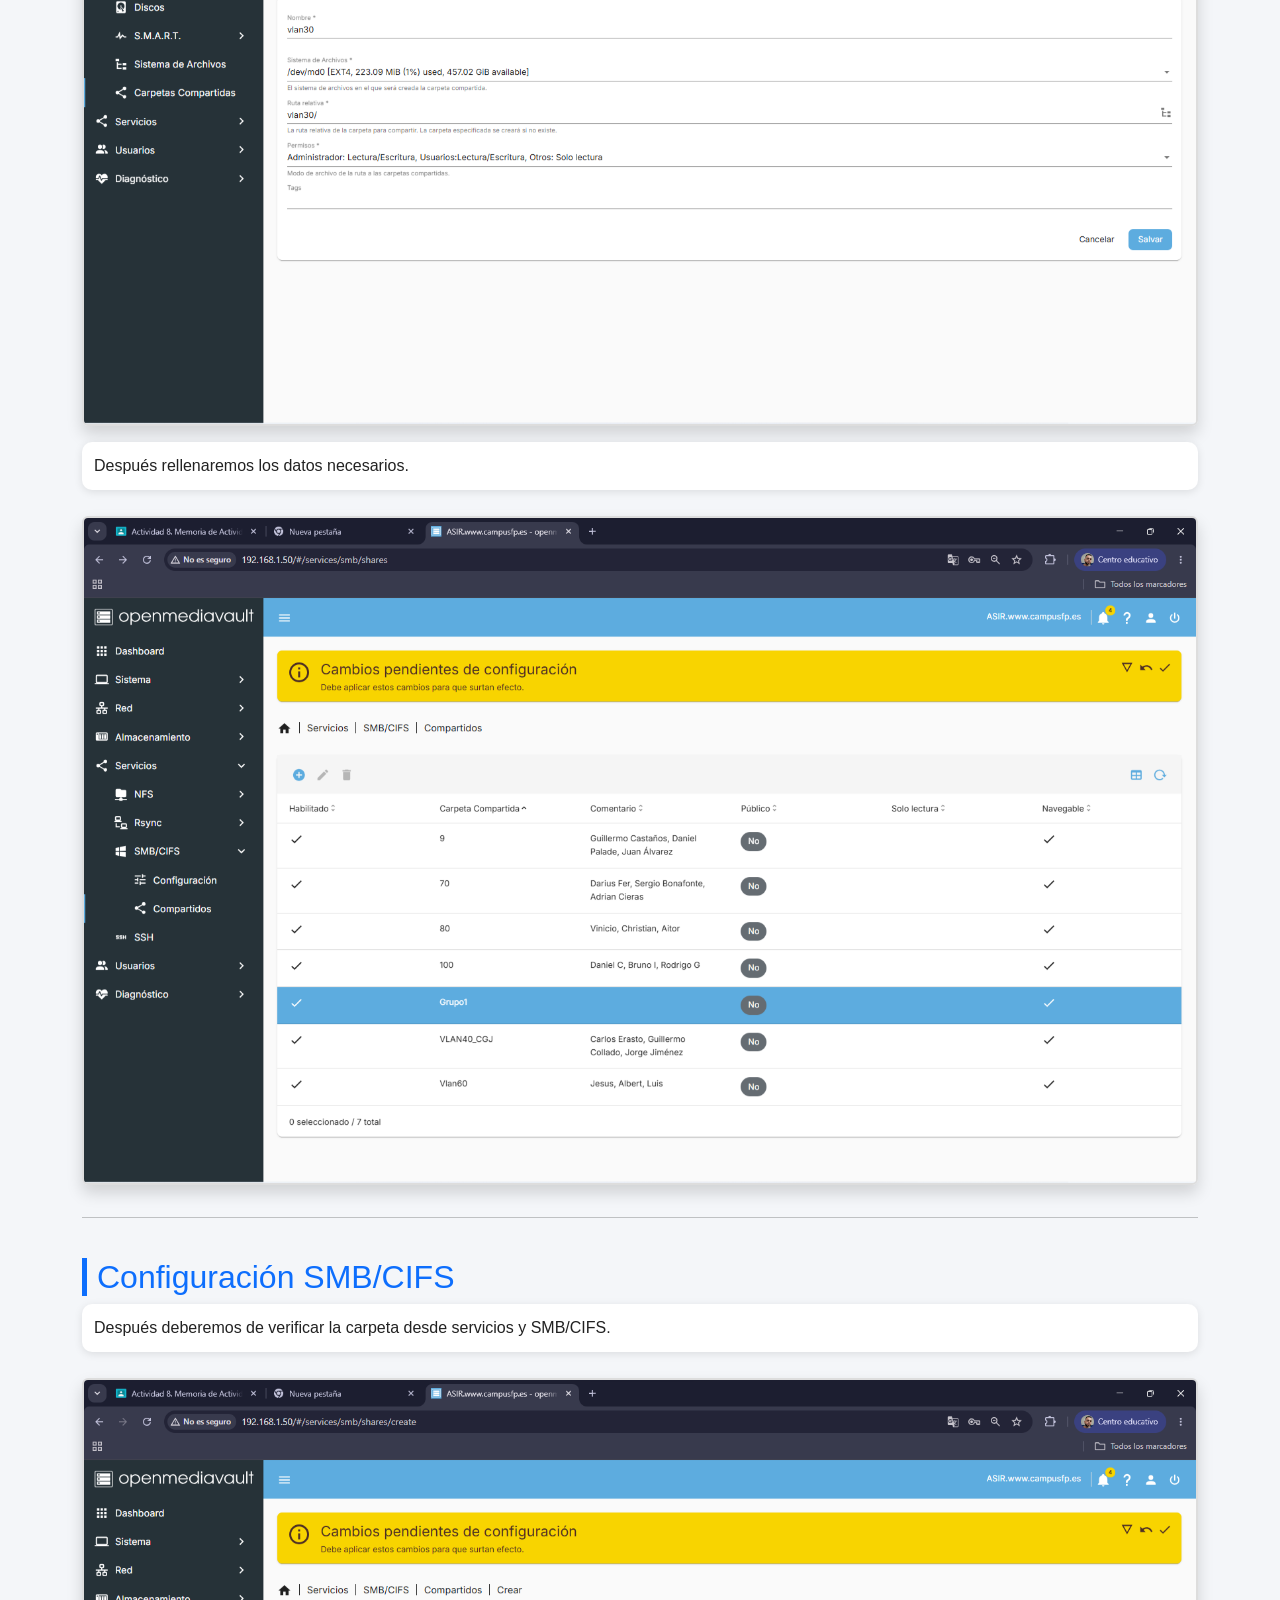
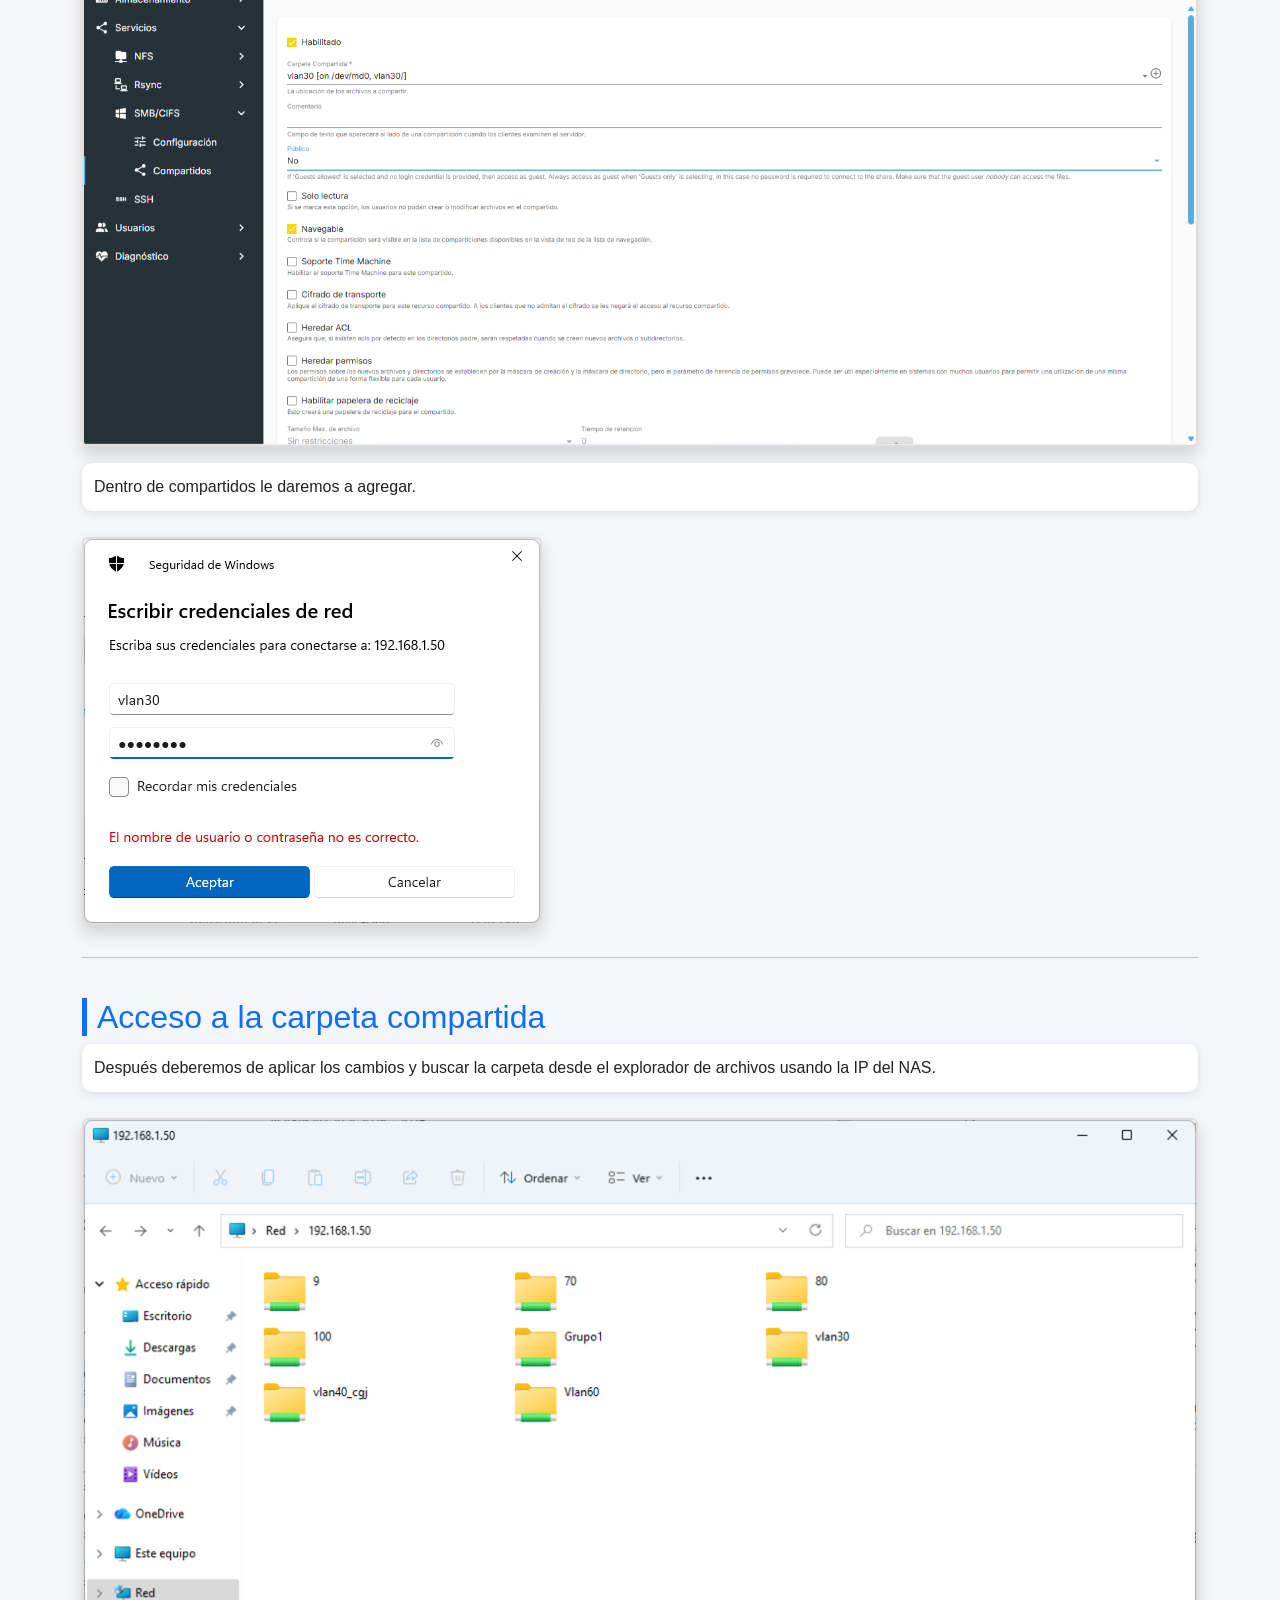
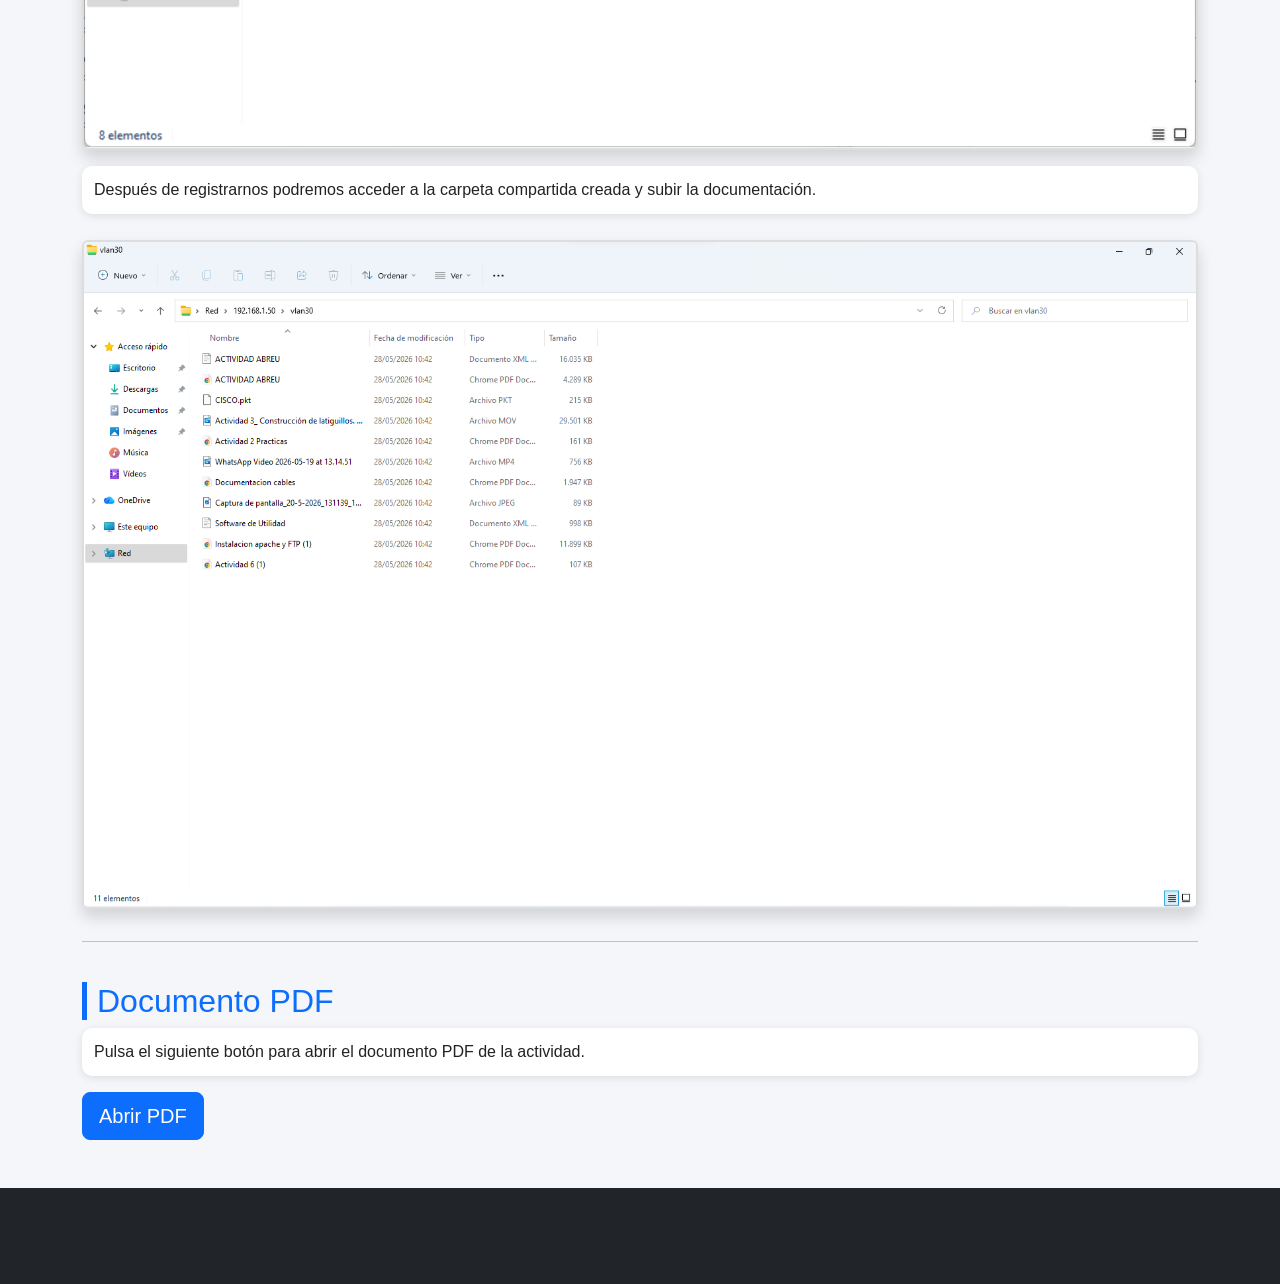
<file: actividad8.html>
<!DOCTYPE html>
<html lang="es">

<head>

<meta charset="UTF-8">
<meta name="viewport" content="width=device-width, initial-scale=1.0">

<title>Actividad 8</title>

<link href="https://cdn.jsdelivr.net/npm/bootstrap@5.3.0/dist/css/bootstrap.min.css" rel="stylesheet">

<link rel="stylesheet" href="style.css">

</head>

<body>

<nav class="navbar navbar-expand-lg navbar-dark bg-dark">

<div class="container">

<a class="navbar-brand" href="index.html">
Proyecto ASIR
</a>

</div>

</nav>

<div class="container mt-5">

<h1 class="mb-4">
Actividad 8 - NAS y subida de documentación
</h1>

<div class="menu-actividades">

<a href="actividad1.html">Act 1</a>
<a href="actividad2.html">Act 2</a>
<a href="actividad3.html">Act 3</a>
<a href="actividad4.html">Act 4</a>
<a href="actividad5.html">Act 5</a>
<a href="actividad6.html">Act 6</a>
<a href="actividad8.html">Act 8</a>

</div>

<p>
Configuración de un NAS, creación de usuarios y carpetas compartidas para almacenar documentación.
</p>

<hr>

<h2>
Configuración inicial del NAS
</h2>

<p>
Para hacer esta actividad primero deberemos de configurar el NAS con el sistema operativo deseado. En este caso el sistema operativo instalado ha sido OpenMediaVault.
</p>

<img src="nas1.png" class="img-fluid rounded shadow mb-3">

<p>
Una vez iniciemos el equipo podremos acceder a toda su funcionalidad.
</p>

<img src="nas2.png" class="img-fluid rounded shadow mb-3">

<p>
Una vez lo iniciemos deberemos de registrarnos con las credenciales proporcionadas por el administrador.
</p>

<img src="nas3.png" class="img-fluid rounded shadow mb-3">

<hr>

<h2>
Creación de usuario
</h2>

<p>
Primero deberemos de crear un nuevo usuario. Para ello iremos al apartado de usuarios y seleccionaremos crear.
</p>

<img src="nas4.png" class="img-fluid rounded shadow mb-3">

<p>
Después rellenaremos la información necesaria y le daremos a guardar.
</p>

<img src="nas5.png" class="img-fluid rounded shadow mb-3">

<hr>

<h2>
Creación de carpeta compartida
</h2>

<p>
Después deberemos de crear una carpeta compartida desde el apartado almacenamiento.
</p>

<img src="nas6.png" class="img-fluid rounded shadow mb-3">

<p>
Después rellenaremos los datos necesarios.
</p>

<img src="nas7.png" class="img-fluid rounded shadow mb-3">

<hr>

<h2>
Configuración SMB/CIFS
</h2>

<p>
Después deberemos de verificar la carpeta desde servicios y SMB/CIFS.
</p>

<img src="nas8.png" class="img-fluid rounded shadow mb-3">

<p>
Dentro de compartidos le daremos a agregar.
</p>

<img src="nas9.png" class="img-fluid rounded shadow mb-3">

<hr>

<h2>
Acceso a la carpeta compartida
</h2>

<p>
Después deberemos de aplicar los cambios y buscar la carpeta desde el explorador de archivos usando la IP del NAS.
</p>

<img src="nas10.png" class="img-fluid rounded shadow mb-3">

<p>
Después de registrarnos podremos acceder a la carpeta compartida creada y subir la documentación.
</p>

<img src="nas11.png" class="img-fluid rounded shadow mb-3">

<hr>

<h2>
Documento PDF
</h2>

<p>
Pulsa el siguiente botón para abrir el documento PDF de la actividad.
</p>

<a href="actividad8.pdf" target="_blank" class="btn btn-primary btn-lg">
Abrir PDF
</a>

</div>

<footer class="bg-dark text-white text-center p-3 mt-5">

<p>
Proyecto ASIR
</p>

</footer>

<script src="script.js"></script>

<script src="https://cdn.jsdelivr.net/npm/bootstrap@5.3.0/dist/js/bootstrap.bundle.min.js"></script>

</body>

</html>
</file>
<file: style.css>
body {
    background-color: #f4f6f9;
    font-family: Arial, sans-serif;
    color: #222;
}

.navbar {
    box-shadow: 0px 2px 10px rgba(0,0,0,0.2);
}

.navbar-brand {
    font-weight: bold;
    font-size: 22px;
}

.container {
    animation: aparecer 0.5s ease;
}

h1 {
    background: linear-gradient(90deg, #0d6efd, #003f88);
    color: white;
    padding: 15px;
    border-radius: 10px;
    text-align: center;
    margin-bottom: 30px;
}

h2 {
    color: #0d6efd;
    border-left: 5px solid #0d6efd;
    padding-left: 10px;
    margin-top: 40px;
}

p {
    background-color: white;
    padding: 12px;
    border-radius: 10px;
    box-shadow: 0px 2px 8px rgba(0,0,0,0.1);
}

img {
    border-radius: 12px;
    margin-top: 10px;
    margin-bottom: 20px;
    border: 2px solid #ddd;
}

video {
    border-radius: 12px;
}

pre {
    border-radius: 12px;
    font-size: 15px;
}

footer {
    margin-top: 50px;
    font-weight: bold;
}

.menu-actividades {
    display: flex;
    flex-wrap: wrap;
    gap: 15px;
    justify-content: center;
    margin: 30px 0;
}

.menu-actividades a {
    text-decoration: none;
    background: white;
    padding: 20px 30px;
    border-radius: 15px;
    box-shadow: 0px 4px 10px rgba(0,0,0,0.15);
    color: #0d6efd;
    font-weight: bold;
    transition: 0.3s;
}

.menu-actividades a:hover {
    background: #0d6efd;
    color: white;
    transform: scale(1.05);
}

.tarjeta {
    background: white;
    border-radius: 15px;
    padding: 20px;
    margin-bottom: 25px;
    box-shadow: 0px 3px 10px rgba(0,0,0,0.15);
}

img, p, h2, video {
    opacity: 0;
    transform: translateY(30px);
    transition: all 0.7s ease;
}

.mostrar {
    opacity: 1;
    transform: translateY(0px);
}

#btnSubir {
    position: fixed;
    bottom: 20px;
    right: 20px;
    background-color: #0d6efd;
    color: white;
    border: none;
    border-radius: 50%;
    width: 55px;
    height: 55px;
    font-size: 22px;
    cursor: pointer;
    display: none;
    box-shadow: 0px 4px 10px rgba(0,0,0,0.3);
    z-index: 999;
}

#btnSubir:hover {
    background-color: #003f88;
    transform: scale(1.1);
}

@keyframes aparecer {

    from {
        opacity: 0;
        transform: translateY(20px);
    }

    to {
        opacity: 1;
        transform: translateY(0px);
    }
}

@media (max-width: 768px) {

    .menu-actividades {
        flex-direction: column;
        align-items: center;
    }

    .menu-actividades a {
        width: 80%;
        text-align: center;
    }
}
</file>
